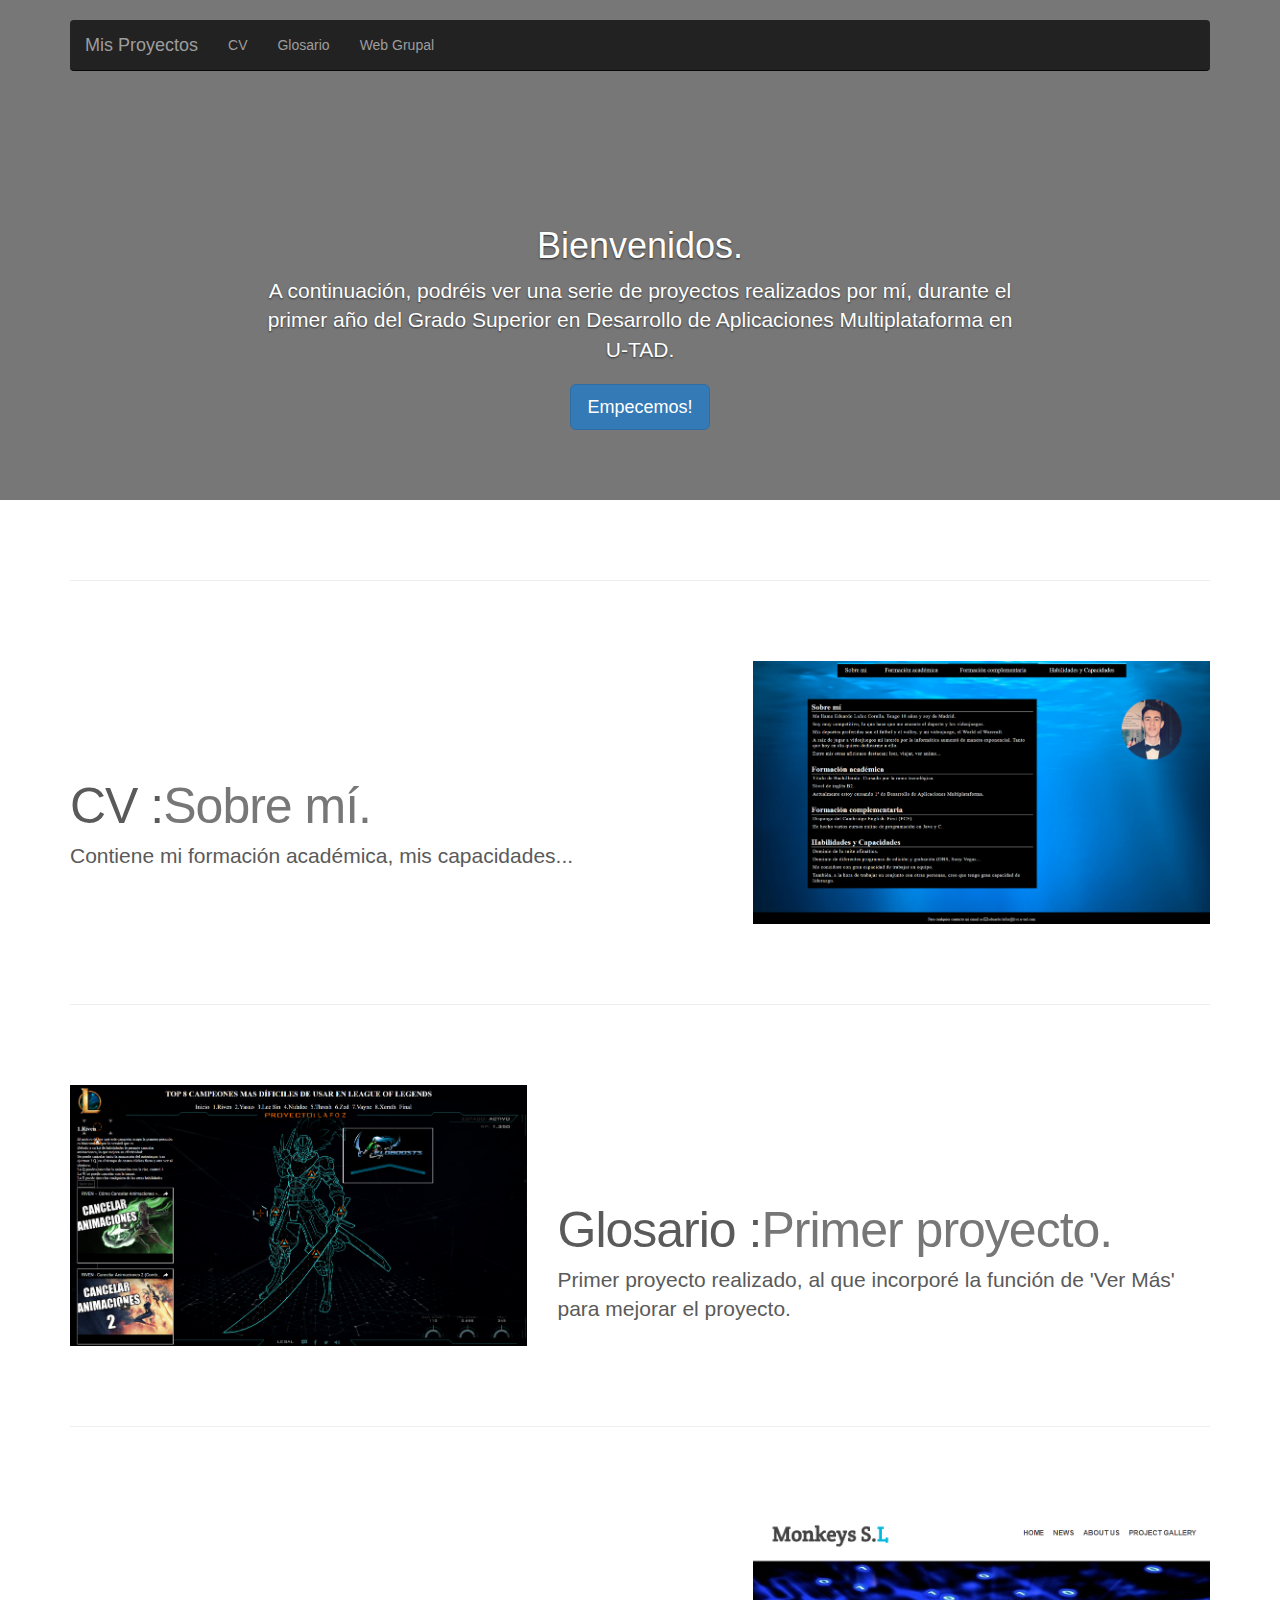
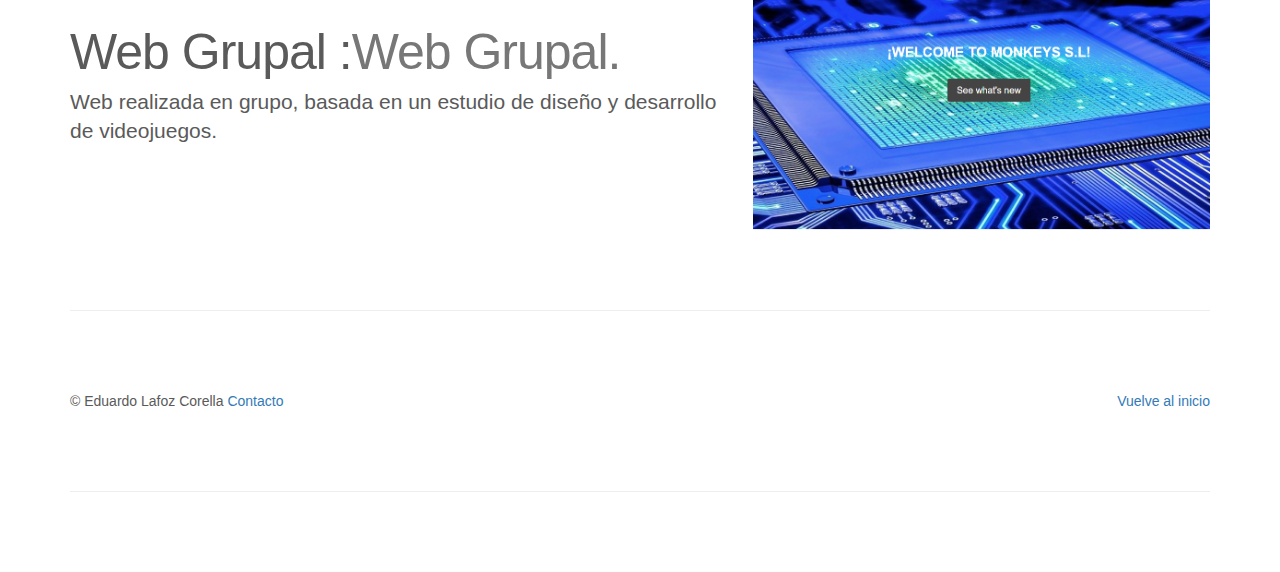
<file: index.html>
<!DOCTYPE html>
<!-- saved from url=(0042)http://getbootstrap.com/examples/carousel/ -->
<html lang="en"><head><meta http-equiv="Content-Type" content="text/html; charset=UTF-8">
    
    <meta http-equiv="X-UA-Compatible" content="IE=edge">
    <meta name="viewport" content="width=device-width, initial-scale=1">
    <!-- The above 3 meta tags *must* come first in the head; any other head content must come *after* these tags -->
    <meta name="description" content="">
    <meta name="author" content="">
    <link rel="icon" href="imagenes/letra.png">

    <title>Eduardo Lafoz Corella</title>

    <!-- Bootstrap core CSS -->
    <link href="css/bootstrap.min.css" rel="stylesheet">

    <!-- IE10 viewport hack for Surface/desktop Windows 8 bug -->
    <link href="css/ie10-viewport-bug-workaround.css" rel="stylesheet">


    <link href="css/carousel.css" rel="stylesheet">
    
    <script type="text/javascript" src="js/probando.js"></script>


  </head>
<!-- NAVBAR
================================================== -->
  <body>
    <div class="navbar-wrapper">
      <div class="container">

        <nav class="navbar navbar-inverse navbar-static-top">
          <div class="container">
            <div class="navbar-header">
              <button type="button" class="navbar-toggle collapsed" data-toggle="collapse" data-target="#navbar" aria-expanded="false" aria-controls="navbar">
                <span class="sr-only">Toggle navigation</span>
                <span class="icon-bar"></span>
                <span class="icon-bar"></span>
                <span class="icon-bar"></span>
              </button>
              <a class="navbar-brand">Mis Proyectos</a>
            </div>
            <div id="navbar" class="navbar-collapse collapse">
              <ul class="nav navbar-nav">
                <li><a href="#CV">CV</a></li>
                <li><a href="#Glosario">Glosario</a></li>
                <li><a href="#Grupo">Web Grupal</a></li>
                
              </ul>
            </div>
          </div>
        </nav>
      </div>
    </div>


    <div id="myCarousel" class="carousel slide" data-ride="carousel">
      <!-- Indicators -->
      <div class="carousel-inner" role="listbox">
        <div class="item active">
          <img class="first-slide" src="[data-uri]" alt="First slide">
          <div class="container">
            <div class="carousel-caption">
              <h1>Bienvenidos.</h1>
              <p>A continuación, podréis ver una serie de proyectos realizados por mí, durante el primer año del Grado Superior en Desarrollo de Aplicaciones Multiplataforma en U-TAD.</p>
              <p><a name = "CV"><a class="btn btn-lg btn-primary" role="button">Empecemos!</a></a></p>
            </div>
          </div>
        </div>
        

    <div class="container marketing" id="contenedor">
      </div>
          <footer class="container marketing">
        <hr class="featurette-divider">
        <p class="pull-right"><a href="http://localhost/github/githubedu/#">Vuelve al inicio</a></p>
        <p>© Eduardo Lafoz Corella <a href="https://www.linkedin.com/in/eduardo-lafoz-corella/#">Contacto</a></p>
        <hr class="featurette-divider">
      </footer>
    </body>
</html>
</file>
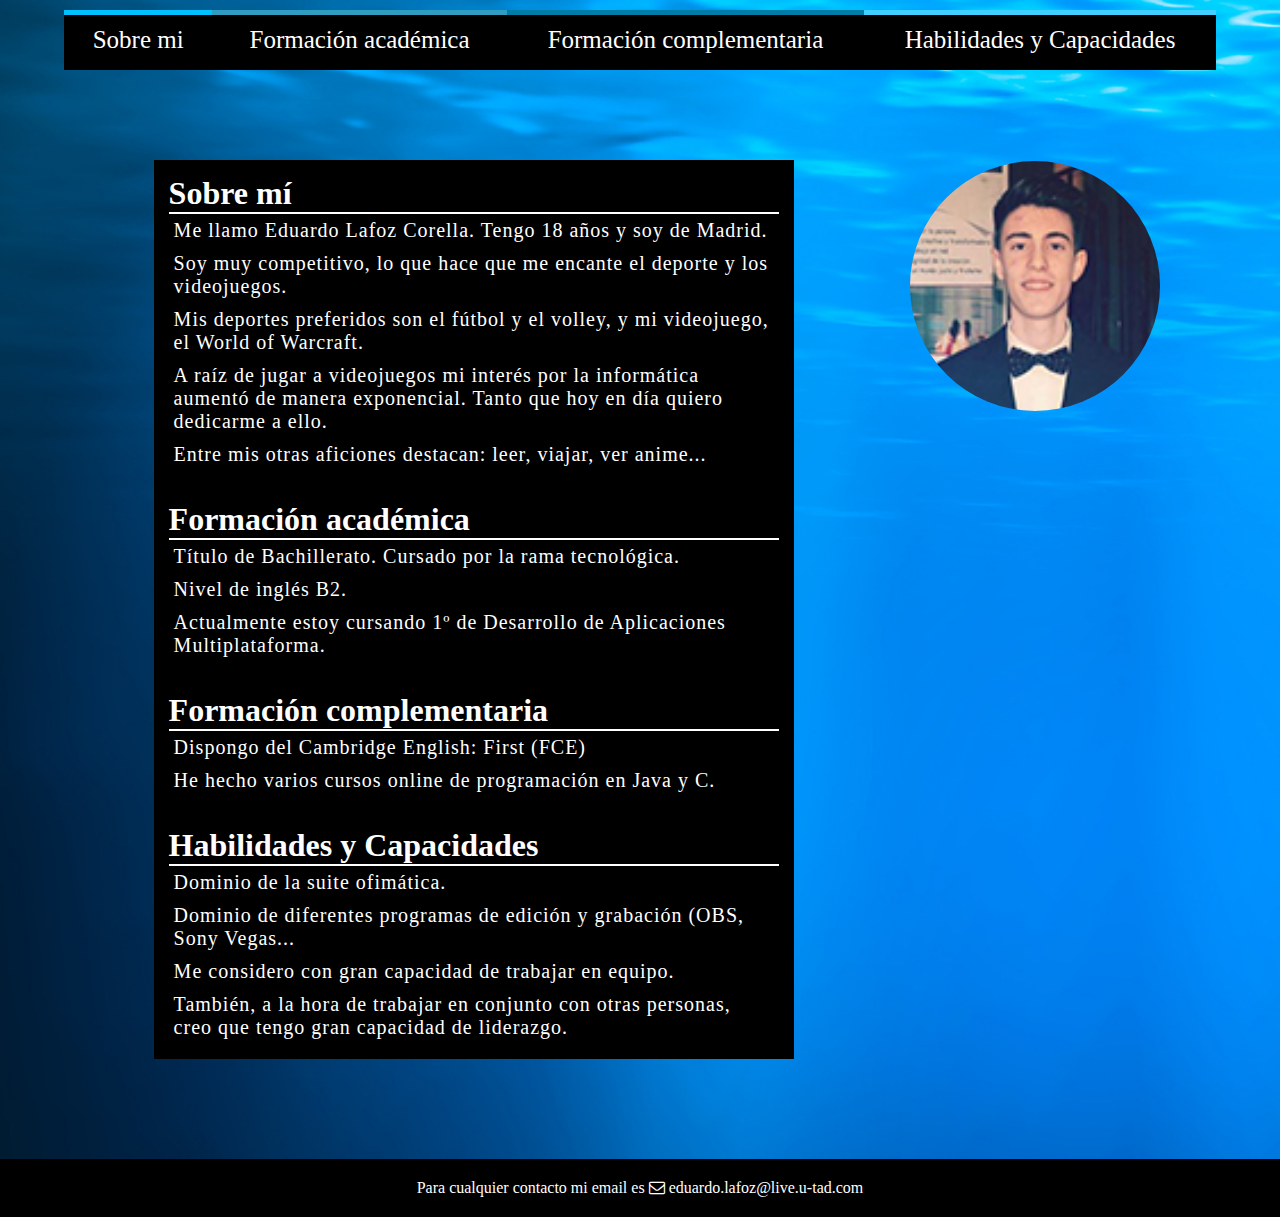
<file: cv_lafoz/index.html>
<!DOCTYPE html>
<html>
<head>
<meta charset="utf-8">
<title>Eduardo Lafoz</title>
<link rel="stylesheet" href="css/style.css">
<link rel="stylesheet" href="css/font-awesome.css">
</head>
<body>
<header>
		<nav>
			<ul>
                <li><a href="#about"><span class="primero"><i class="fa fa-user-circle" aria-hidden="true"></i></span>Sobre mi</a></li>
                <li><a href="#academic"><span class="segundo"><i class="fa fa-book" aria-hidden="true"></i></span>Formación académica</a></li>
                <li><a href="#complementary"><span class="tercero"><i class="fa fa-pie-chart" aria-hidden="true"></i></span>Formación complementaria</a></li>
                <li><a href="#skills"><span class="cuarto"><i class="fa fa-thumbs-up" aria-hidden="true"></i></span>Habilidades y Capacidades</a></li>
				
			</ul>
		</nav>
	</header>
    <div class="container">
        <div class="text">
        <h1 id="about">Sobre mí</h1>
            <ul>
        <li>Me llamo Eduardo Lafoz Corella. Tengo 18 años y soy de Madrid.</li>
                <li>Soy muy competitivo, lo que hace que me encante el deporte y los videojuegos.</li>
                <li>Mis deportes preferidos son el fútbol y el volley, y mi videojuego, el World of Warcraft.</li>
                <li>A raíz de jugar a videojuegos mi interés por la informática aumentó de manera exponencial. Tanto que hoy en día quiero dedicarme a ello.</li>
                <li>Entre mis otras aficiones destacan: leer, viajar, ver anime...</li>
            </ul>
        </div>
 
    <div class="text">
        <h1 id="academic">Formación académica</h1>
        <ul>
        <li>Título de Bachillerato. Cursado por la rama tecnológica.</li>
        <li>Nivel de inglés B2.</li>
        <li>Actualmente estoy cursando 1º de Desarrollo de Aplicaciones Multiplataforma.</li>
        </ul>
        </div>


    <div class="text">
        <h1 id="complementary">Formación complementaria</h1>
        <ul>
            <li>Dispongo del Cambridge English: First (FCE)</li>
            <li>He hecho varios cursos online de programación en Java y C.</li>
        </ul>
        </div>
    <div class="text">
        <h1 id="skills">Habilidades y Capacidades</h1>
        <ul>
            <li>Dominio de la suite ofimática.</li>
            <li>Dominio de diferentes programas de edición y grabación (OBS, Sony Vegas...</li>
            <li>Me considero con gran capacidad de trabajar en equipo.</li>
            <li>También, a la hora de trabajar en conjunto con otras personas, creo que tengo gran capacidad de liderazgo.</li>
        </ul>
    </div>
</div>
    <img src="images/yo.png" class="yo" alt="cargando"> 
<footer>
   <div class="footer1">Para cualquier contacto mi email es <i class="fa fa-envelope-o" aria-hidden="true"></i> eduardo.lafoz@live.u-tad.com</div> 

</footer>
</body>
</html>
</file>
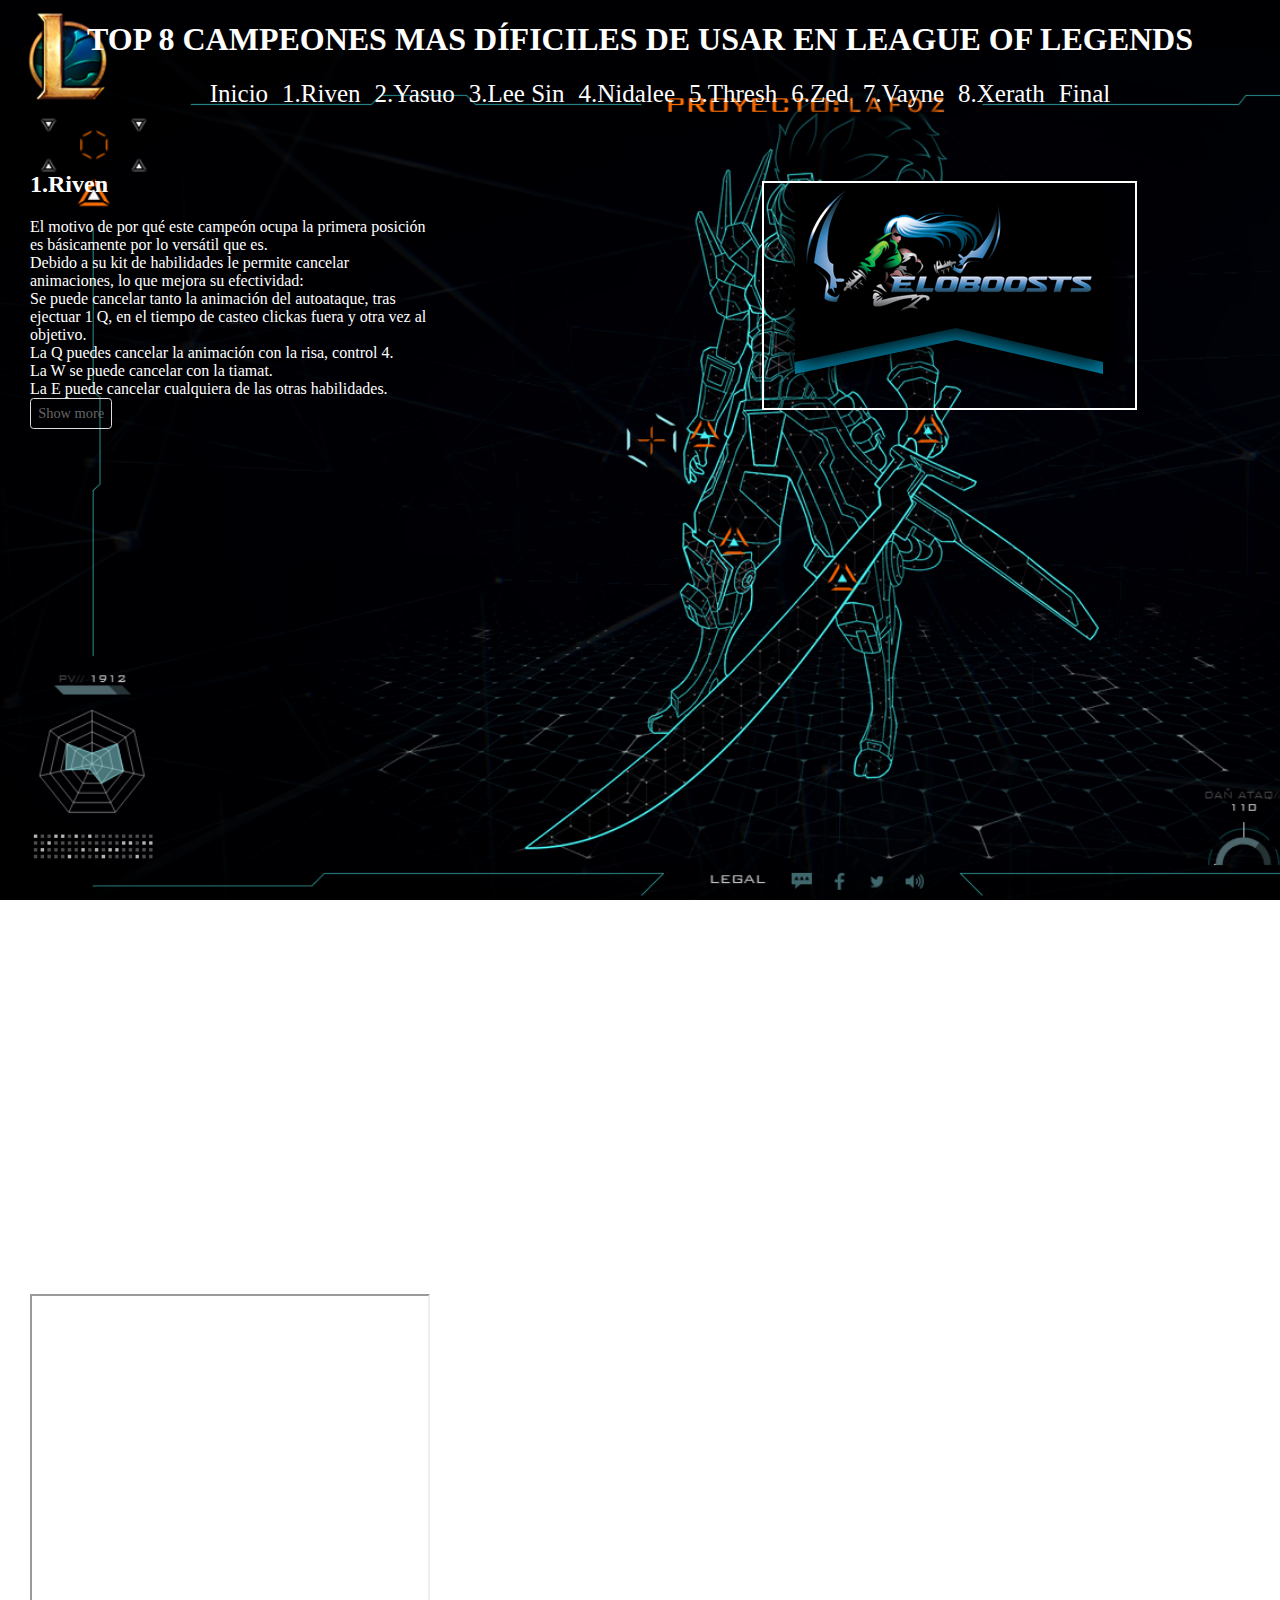
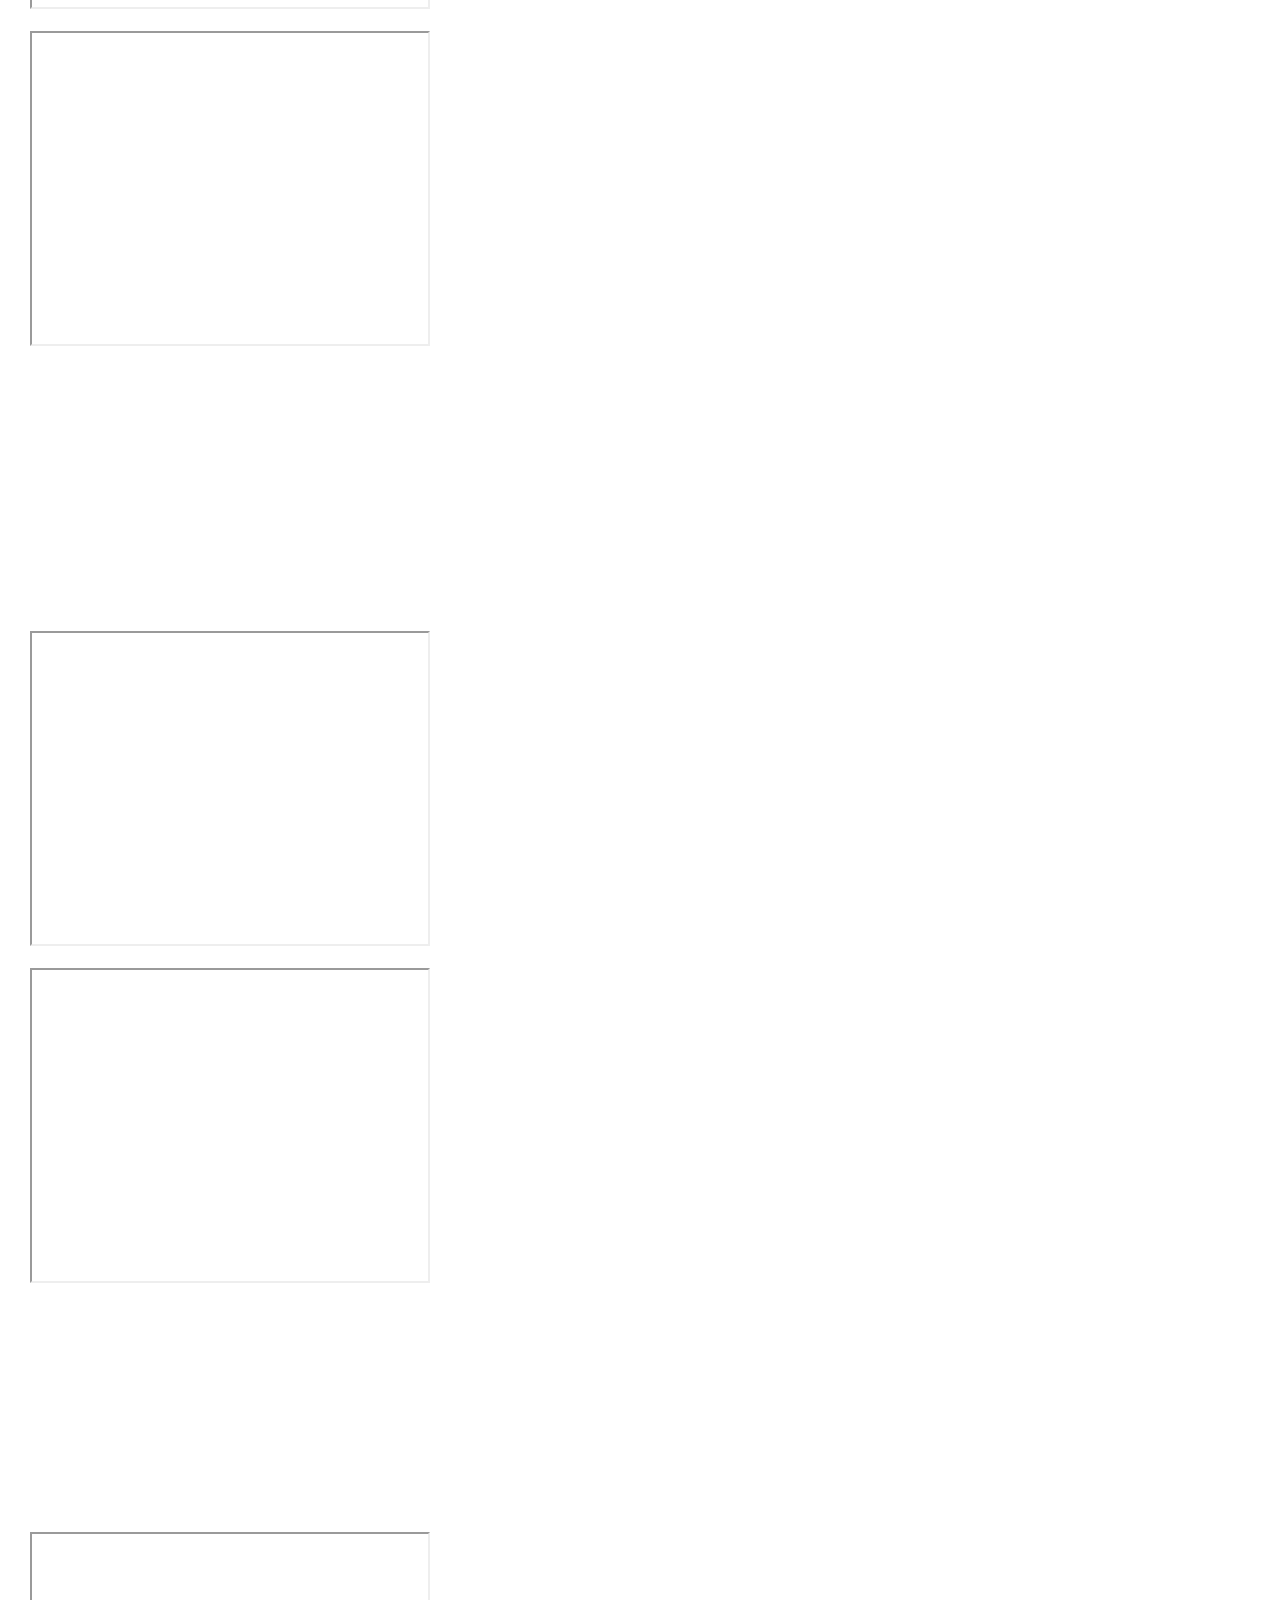
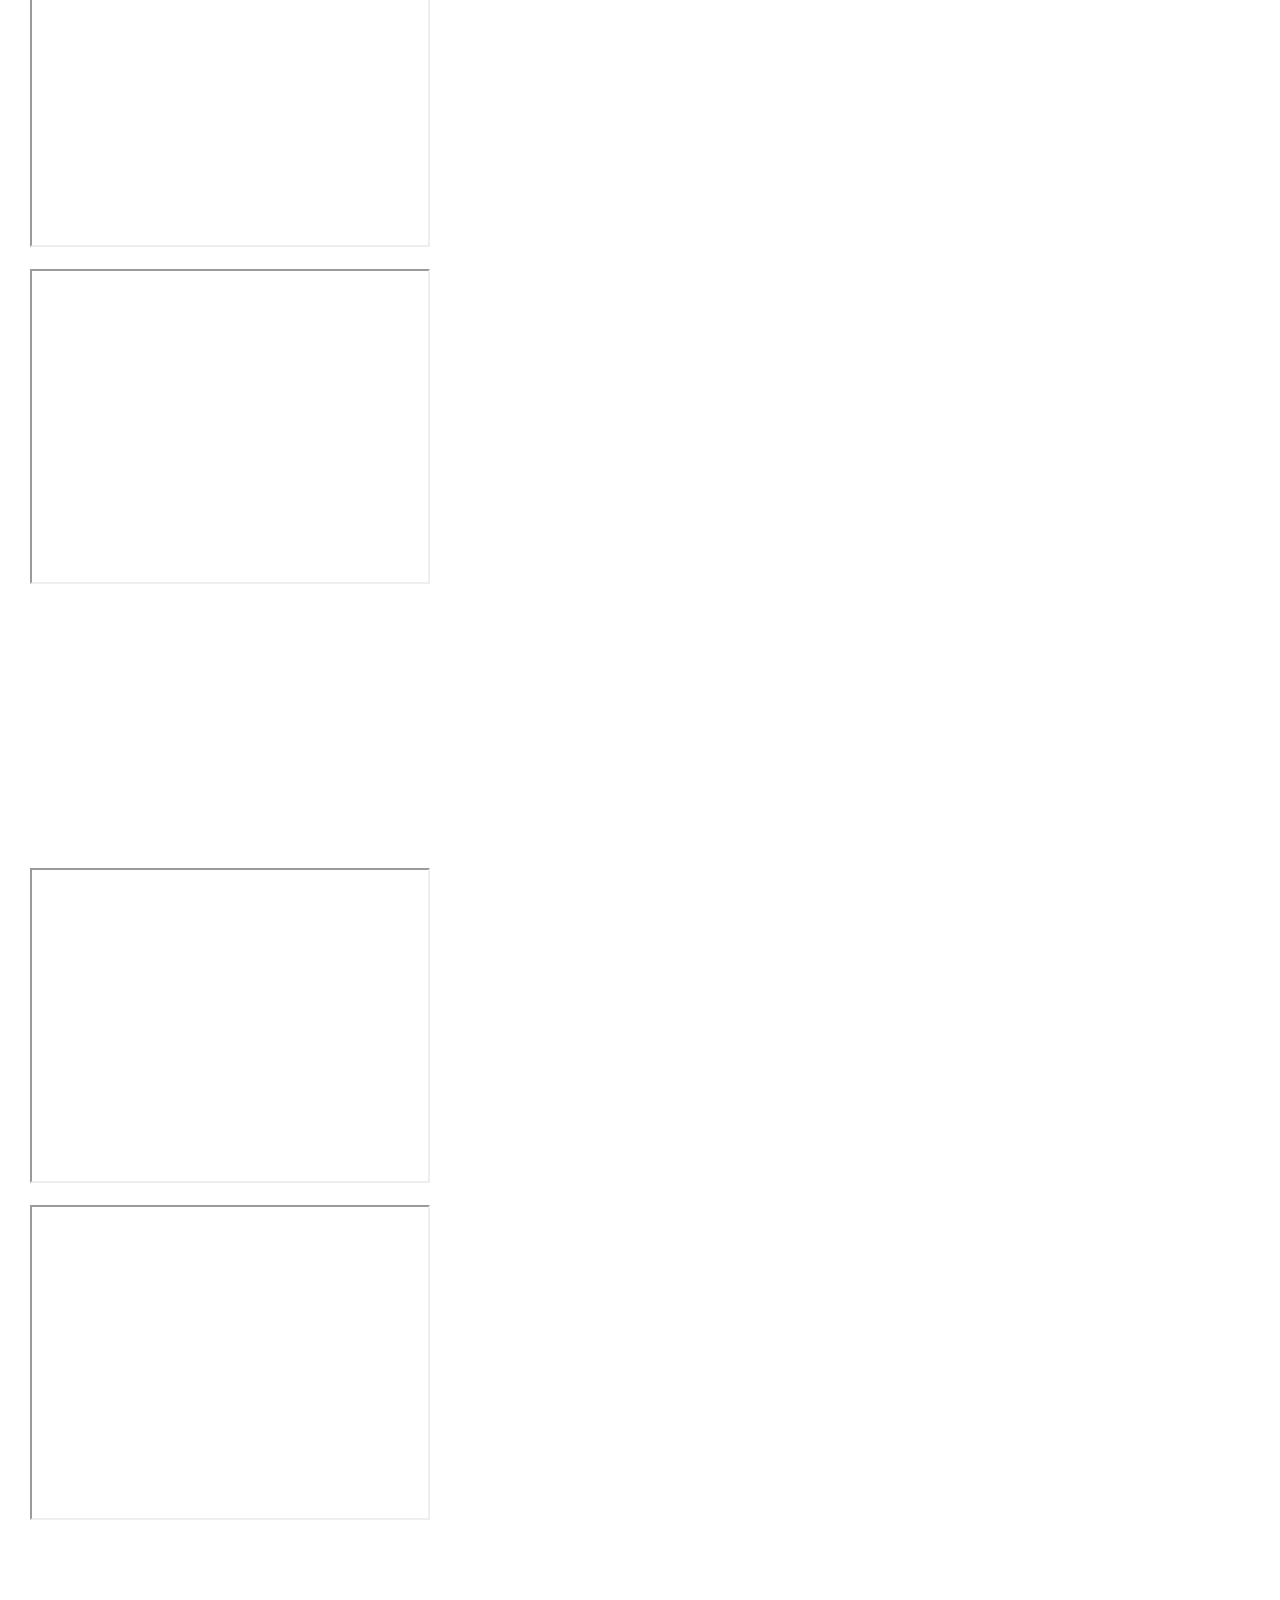
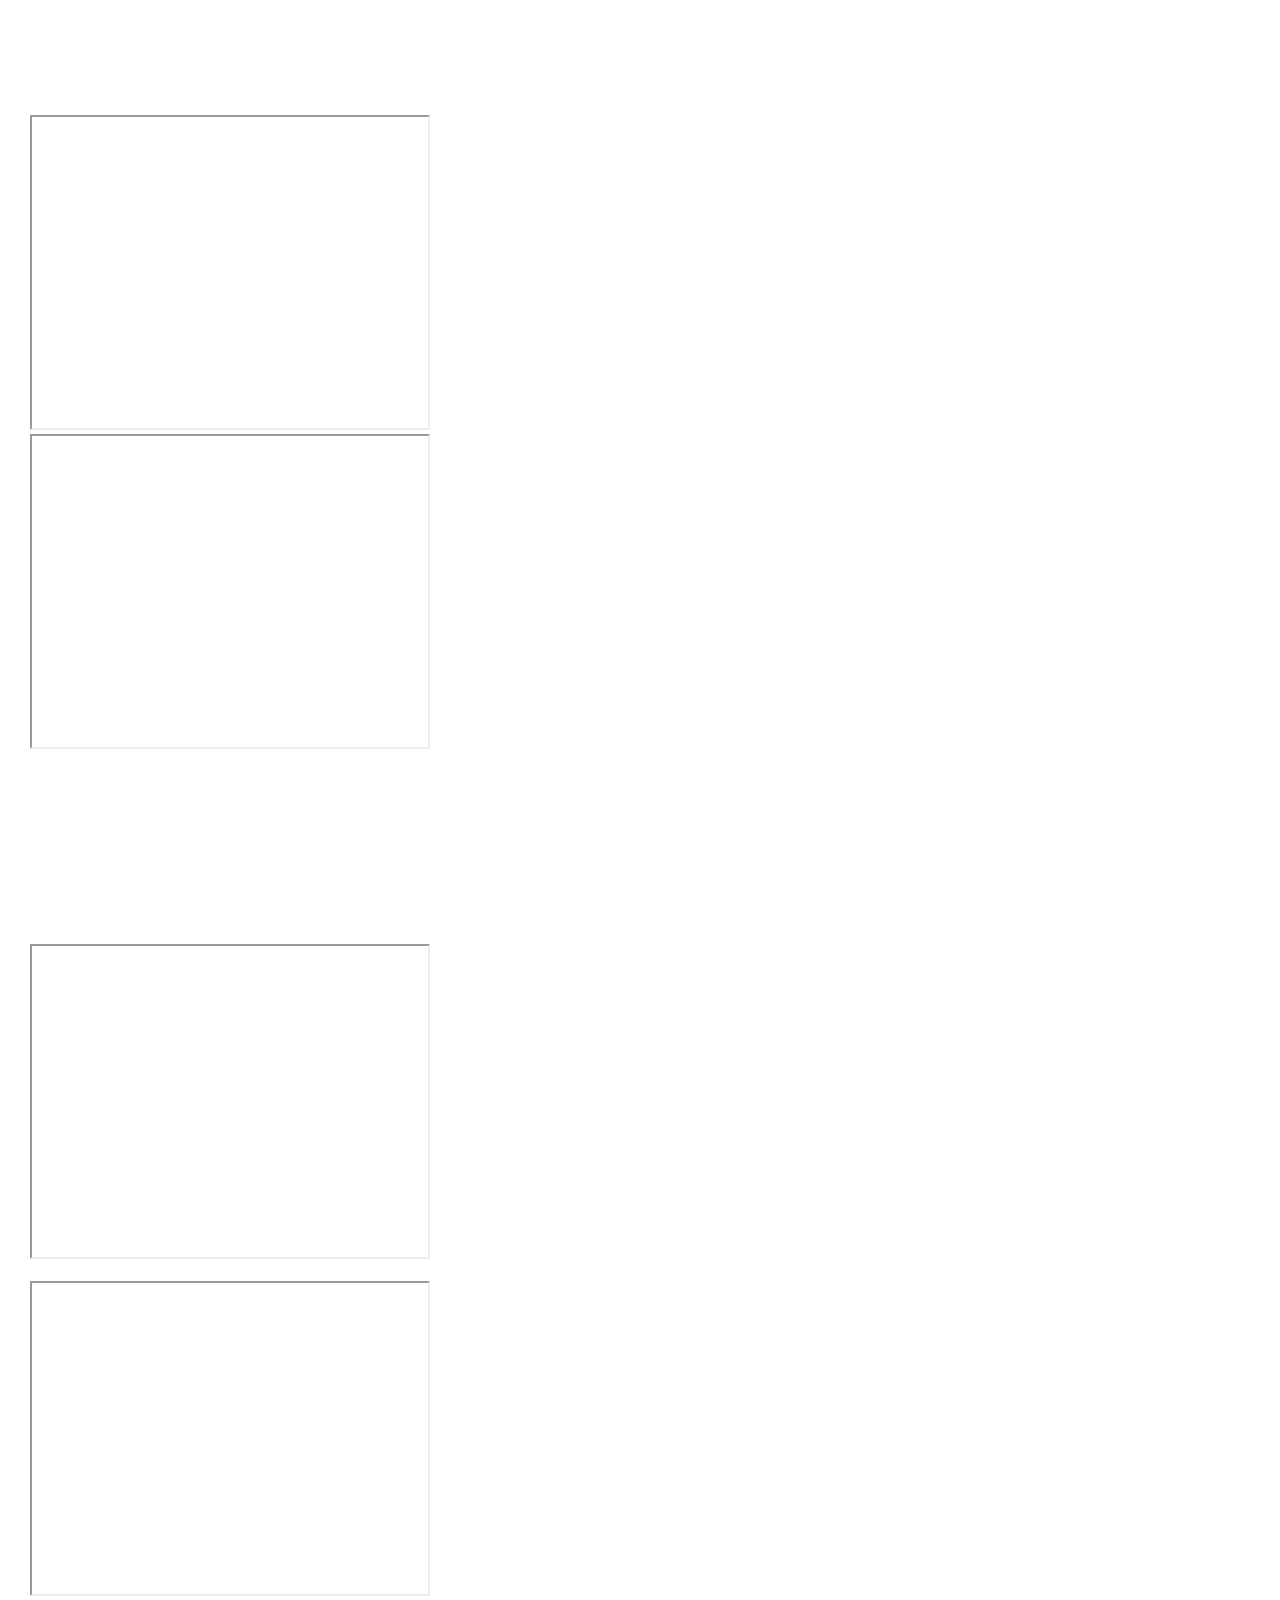
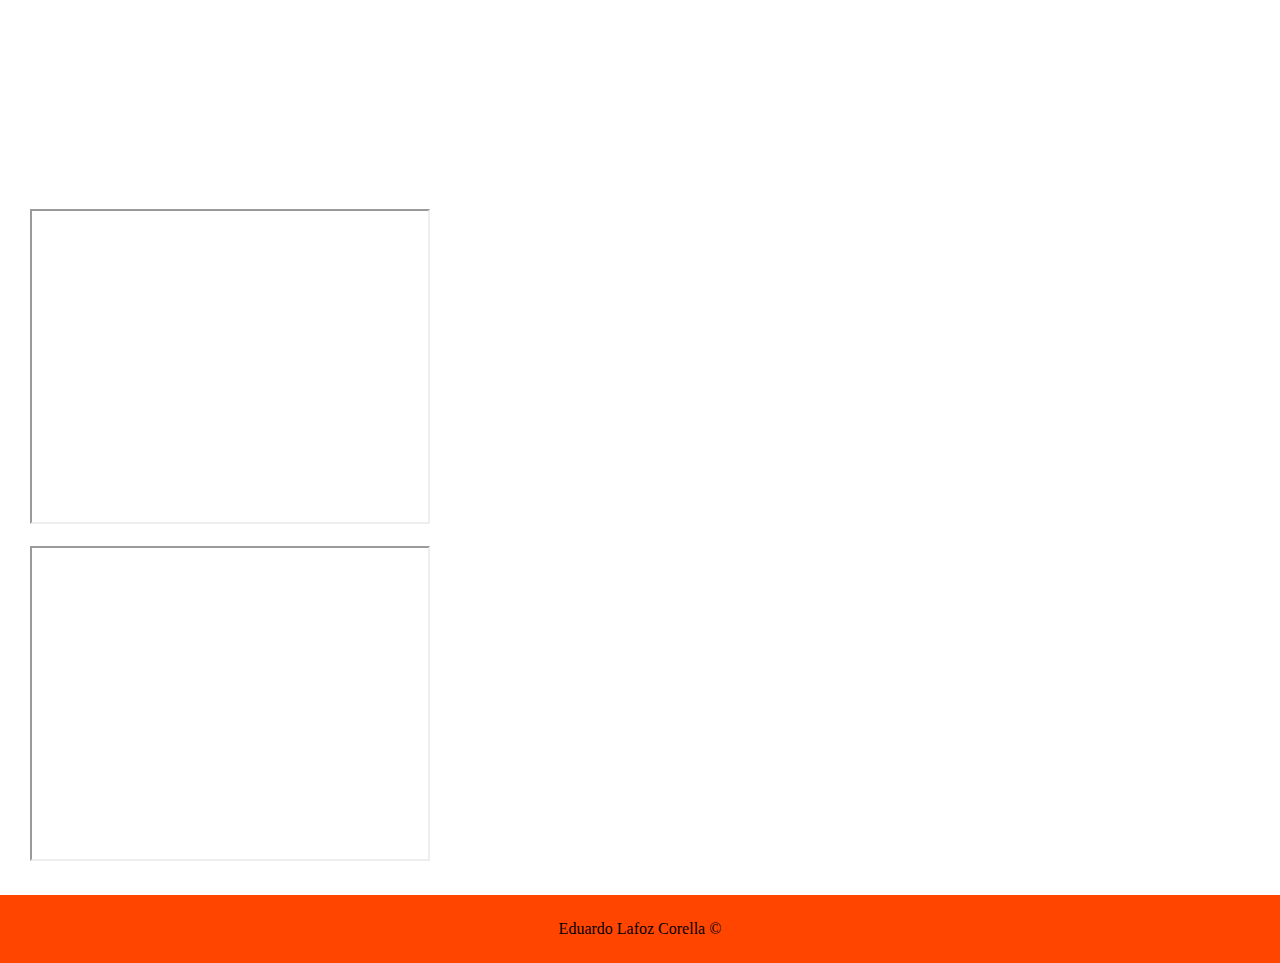
<file: Glosario/index.html>
<!DOCTYPE html>
<html lang="es" xmlns="http://www.w3.org/1999/xhtml">
<head>
    <meta charset="UTF-8" />
    <link rel="stylesheet" type="text/css" href="style.css">
    <title>
        TOP 8 CAMPEONES MAS DIFÍCILES DE USAR EN LEAGUE OF LEGENDS
    </title>
</head>
<body>
    <header>
        <h1>TOP 8 CAMPEONES MAS DÍFICILES DE USAR EN LEAGUE OF LEGENDS</h1>
        <nav>
            <ul>
                <li><a href="#">Inicio</a></li>
                <li><a href="#riven">1.Riven</a></li>
                <li><a href="#yasuo">2.Yasuo</a></li>
                <li><a href="#leesin">3.Lee Sin</a></li>
                <li><a href="#nidalee">4.Nidalee</a></li>
                <li><a href="#thresh">5.Thresh</a></li>
                <li><a href="#zed">6.Zed</a></li>
                <li><a href="#vayne">7.Vayne</a></li>
                <li><a href="#xerath">8.Xerath</a></li>
                <li><a href="#fin">Final</a></li>
            </ul>
        </nav>
    </header>

    <div class="container">
        <div class="section">

            <article>
                <h2 id="riven">1.Riven</h2>


                <input type="checkbox" class="read-more-state" id="post-1" />

                <p class="read-more-wrap">
                    El motivo de por qué este campeón ocupa la primera posición es básicamente por lo versátil que es.<br />
                    Debido a su kit de habilidades le permite cancelar animaciones, lo que mejora su efectividad:<br />
                    Se puede cancelar tanto la animación del autoataque, tras ejectuar 1 Q, en el tiempo de casteo clickas fuera y otra vez al objetivo.<br />
                    La Q puedes cancelar la animación con la risa, control 4.<br />
                    La W se puede cancelar con la tiamat.<br />
                    La E puede cancelar cualquiera de las otras habilidades.
                    <label for="post-1" class="read-more-trigger"></label>

                    <span class="read-more-target">
                        <iframe width="400" height="315" src="https://www.youtube.com/embed/kuy2KC-TgC4" allowfullscreen></iframe><br /><br />
                        <iframe width="400" height="315" src="https://www.youtube.com/embed/yGB02LZ6GPU" allowfullscreen></iframe>
                    </span>
                </p>




            </article>
            <article>
                <h2 id="yasuo">2.Yasuo</h2>
                
                <p>
                    La segunda posición la ocupa este campeón debido a su versatilidad también.<br />
                    Con su kit de habilidades puede hacer infinidad de combos y tiene gran capacidad de hacer 1vs5.<br />
                    Es un campeón que nunca vas a llegar a dominar en su totalidad y eso es lo que hace estar en el top 2.<br /><br />
                    

                    <div>
                        <iframe width="400" height="315" src="https://www.youtube.com/embed/MaI1t1txNpQ" allowfullscreen></iframe><br /><br />
                        <iframe width="400" height="315" src="https://www.youtube.com/embed/Sz9WVyAu2ws" allowfullscreen></iframe>
                    </div>
                </p>


            </article>
            <article>
                <h2 id="leesin">3.Lee Sin</h2>
               
                <p>
                    Merecido tercer puesto para este campeón. La jugada más representativa de este campeón es el Insec.<br />
                    La Q es un skillshot que si lo aciertas la puedes volver a activar para desplazarte hasta ese lugar.<br />
                    La W te permite saltar a un compañero o ward.<br />
                    La R te permite patear a un enemigo en la dirección seleccionada.<br />
                    Juntando todo esto + el flash, te permite gran cantidad de combos.<br />
                    Esto hace que Lee Sin sea el 3º campeón en el ranking.<br /><br />
                   
                </p>
                <span>
                    <iframe width="400" height="315" src="https://www.youtube.com/embed/e6SleHuJjLo" allowfullscreen></iframe><br /><br />
                    <iframe width="400" height="315" src="https://www.youtube.com/embed/0t3AJFqA7Bg" allowfullscreen></iframe>
                </span>

            </article>
            <article>
                <h2 id="nidalee">4.Nidalee</h2>
                
                <p>
                    En el 4º puesto encontramos a La Cazadora Bestial.<br />
                    La dificultad de este campeón reside en que su skillshot (Q en forma humana)es clave en su combo y es muy difícil de acertar.<br />
                    También, al tener 2 formas, tiene el doble de habilidades de un campeón normal.<br />
                    A pesar de ello, tiene una gran capacidad de desequilibrar una partida ella sola, si se usa bien.<br /><br />
                    
                </p>
                <span>
                    <iframe width="400" height="315" src="https://www.youtube.com/embed/MAEOqzUL7WQ" allowfullscreen></iframe><br /><br />
                    <iframe width="400" height="315" src="https://www.youtube.com/embed/1F_BK1sXB5Q" allowfullscreen></iframe>
                </span>

            </article>
            <article>
                <h2 id="thresh">5.Thresh</h2>
                
                <p>
                    El support por excelencia. Y estoy es debido a su kit de habilidades.<br />
                    La Q es un gancho, que si lo aciertas, lo incapacitas y puedes volverlo a activar para viajar a la posición del enemigo.<br />
                    La W es una linterna que si un aliado clicka encima, se teletransporta a tu posición.<br />
                    La E acerca o aleja a los enemigos en un cierto rango.<br />
                    La R es una cárcel que encierra a los enemigos.<br />
                    Por ello este campeón te permite hacer jugadas increíbles y puedes ganar tu solo la partida.<br /><br />
                    
                </p>
                <span>
                    <iframe width="400" height="315" src="https://www.youtube.com/embed/HI9g7YD-3OM" allowfullscreen></iframe><br /><br />
                    <iframe width="400" height="315" src="https://www.youtube.com/embed/uJ8O2mFjhK0" allowfullscreen></iframe>
                </span>

            </article>
            <article>
                <h2 id="zed">6.Zed</h2>
                
                <p>
                    El Ninja de las Sombras no podía faltar en este top.<br />
                    Lo encontramos aquía ya que tiene una gran capacidad de outplays a sus enemigos, si se juega de forma correcta.<br />
                    La clave está en el uso de las sombras (W y R) y acertar la Q que es un skillshot.<br /><br />
                    
                </p>
                <span>
                    <iframe width="400" height="315" src="https://www.youtube.com/embed/2DFtlNGzMIA" allowfullscreen></iframe><br />
                    <iframe width="400" height="315" src="https://www.youtube.com/embed/wnWNXrsyYYY" allowfullscreen></iframe>
                </span>

            </article>
            <article>
                <h2 id="vayne">7.Vayne</h2>
                
                <p>
                    El único ADC de esta lista, pero con un puesto merecido.<br />
                    Muy débil en el early game, pero una bestia en late.<br />
                    Mucha movilidad, junto con la invisibilidad que te proporciona la R,<br />
                    tiene capacidad de hacer 1vs5. Aquí varios ejemplos:<br /><br />
                    
                </p>
                <span>
                    <iframe width="400" height="315" src="https://www.youtube.com/embed/gZDJqpFspmg" allowfullscreen></iframe><br /><br />
                    <iframe width="400" height="315" src="https://www.youtube.com/embed/PPboJ6yEnVI" allowfullscreen></iframe>
                </span>

            </article>
            <article>
                <h2 id="xerath">8.Xerath</h2>
                
                <p>
                    Por último, pero no menos importante, encontramos al Mago Ascendente.<br />
                    La dificultad de este campeón reside en que todas sus habilidades son skillshots.<br />
                    Sin embargo, si se te da bien acertar skillshots, este campeón tiene un grandísimo potencial.<br /><br />
                    
                </p>
                <span>
                    <iframe width="400" height="315" src="https://www.youtube.com/embed/WBiB1mUcDLU" allowfullscreen></iframe><br /><br />
                    <iframe width="400" height="315" src="https://www.youtube.com/embed/4AQbHcxpc5k" allowfullscreen></iframe>
                </span>

            </article>
        </div>
        <aside>
            <a href=#fin><img alt="cargando" src="imagenes/anuncio.png"></a>
        </aside>
    </div>
    <footer id=fin>
        Eduardo Lafoz Corella ©
    </footer>
</body>
</html>
</file>
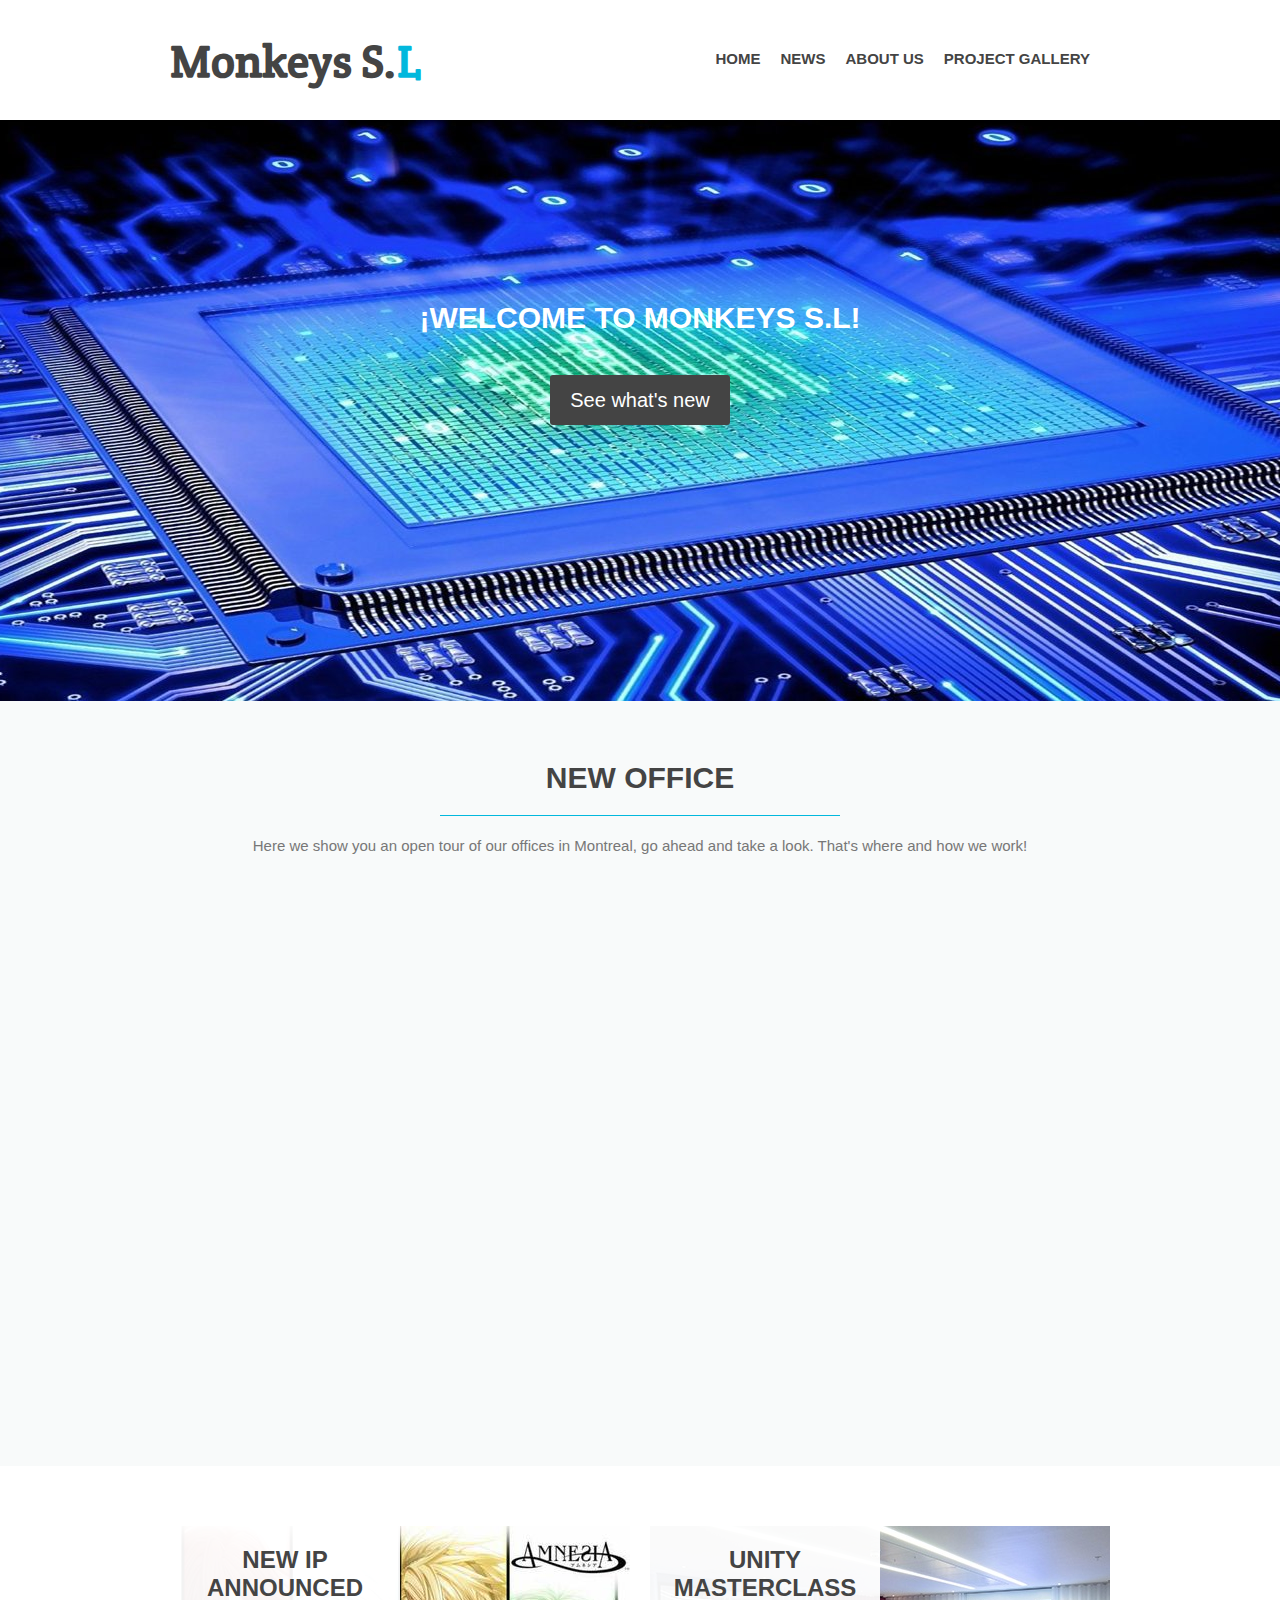
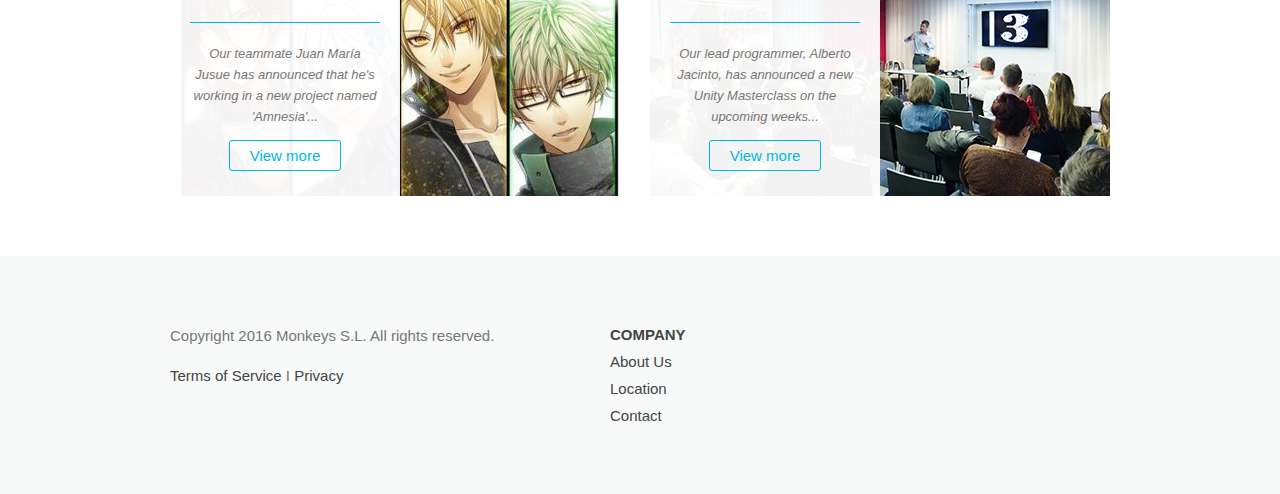
<file: WEB_Grupo/html/index.html>
<!DOCTYPE HTML>
<html>
<head>
    <link rel="stylesheet" type="text/css" href="../css/reset.css">
    <link rel="stylesheet" type="text/css" href="../css/style.css">
    <link href='http://fonts.googleapis.com/css?family=Crete+Round' rel='stylesheet' type='text/css'>
    <meta http-equiv="Content-Type" content="text/html; charset=utf-8">
    <title>MonkeyS Studio</title>
</head>
 
<body>

	<header>
	<div class="wrapper">
		<h1>Monkeys S.<span class="color">L</span></h1>
		<nav>
			<ul>
				<li><a href="../html/index.html">Home</a></li>
				<li><a href="../html/New.html">News</a></li>
				<li><a href="../html/About%20Us.html">About Us</a></li>
				<li><a href="../html/Project.html">Project Gallery</a></li>
			</ul>
		</nav>
	</div>
</header>
	
	<div class="hero-image">
		<div class="wrapper">
			<h2><strong>¡Welcome to Monkeys S.L!</strong><br/></h2>
			<a href="#featured" class="button-1">See what's new</a>
		</div>
	</div>
	
<div class="primary-content">
	<div class="wrapper">
		<article>
			<h3>New office</h3>
			<p>Here we show you an open tour of our offices in Montreal, go ahead and take a look. That's where and how we work! </p>
			<iframe width="940" height="527" src="https://www.youtube.com/embed/9hFli83sYeo?rel=0&amp;controls=0&amp;showinfo=0" allowfullscreen></iframe>
		</article>
	</div>
</div>
	
<div class="secondary-content" id="featured">
	<div class="wrapper">
		<article style="background-image: url('../images/article-image-1.jpg');">
			<div class="overlay">
				<h4>New IP announced</h4>
				<p><small>Our teammate Juan María Jusue has announced that he's working in a new project named 'Amnesia'...</small></p>
				<a href="../html/New.html%20#New1" class="more-link">View more</a>
			</div>
		</article>
		<article style="background-image: url('../images/article-image-2.jpg');">
			<div class="overlay">
				<h4>Unity Masterclass</h4>
				<p><small>Our lead programmer, Alberto Jacinto, has announced a new Unity Masterclass on the upcoming weeks...</small></p>
				<a href="../html/New.html%20#New2" class="more-link">View more</a>
			</div>
		</article><div class="clear"></div>
	</div>
</div>

	<footer>
	<div class="wrapper">
		<div class="footer-info">
			<p>Copyright 2016 Monkeys S.L. All rights reserved.</p>
			<p><a href="ToS.html">Terms of Service</a> I <a href="Privacy.html">Privacy</a></p>
		</div>
		<div class="footer-links">
			<ul>
				<li><h5>Company</h5></li>
				<li><a href="../html/About%20Us.html">About Us</a></li>
				<li><a href="https://www.google.es/maps/dir/''/utad+google+maps/@40.5405421,-3.9632646,12z/data=!3m1!4b1!4m8!4m7!1m0!1m5!1m1!1s0xd4182c4e3802945:0x3f89e5f2e499113f!2m2!1d-3.8932247!2d40.5405632">Location</a></li>
                <li><a href="../html/Contact.html">Contact</a></li>
			</ul>
		</div>
		<div class="clear"></div>
	</div>
</footer>
    
</body>
</html>
</file>
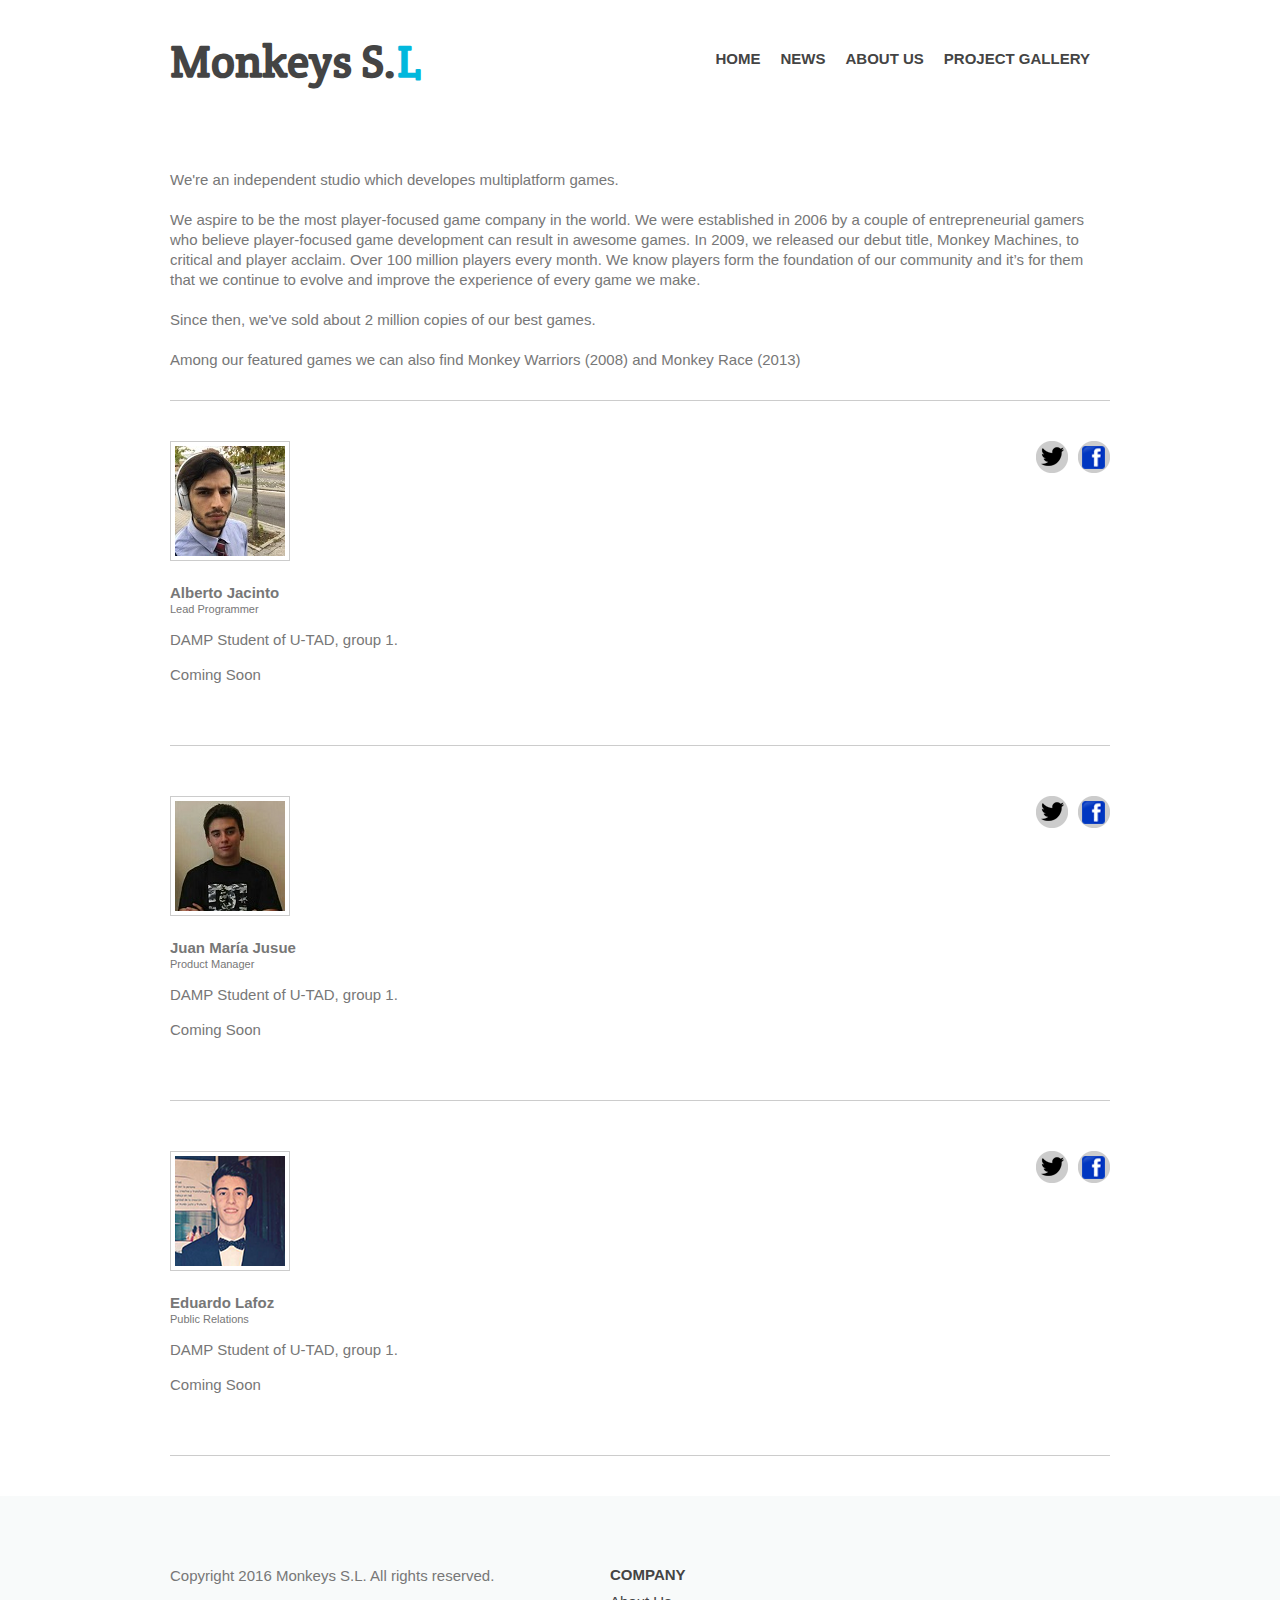
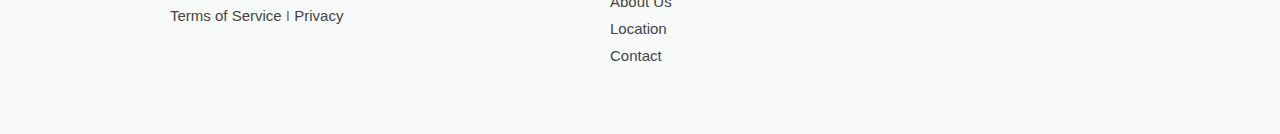
<file: WEB_Grupo/html/About Us.html>
<!DOCTYPE HTML>
<html>
<head>
    <link rel="stylesheet" type="text/css" href="../css/reset.css">
    <link rel="stylesheet" type="text/css" href="../css/style.css">
    <link rel="stylesheet" type="text/css" href="../css/about-us.css">
    <link href='http://fonts.googleapis.com/css?family=Crete+Round' rel='stylesheet' type='text/css'>
    <meta http-equiv="Content-Type" content="text/html; charset=utf-8">
    <title>MonkeyS Studio</title>
</head>
 
<body>

	<header>
	<div class="wrapper">
		<h1>Monkeys S.<span class="color">L</span></h1>
		<nav>
			<ul>
				<li><a href="../html/index.html">Home</a></li>
				<li><a href="../html/New.html">News</a></li>
				<li><a href="../html/About%20Us.html">About Us</a></li>
				<li><a href="../html/Project.html">Project Gallery</a></li>
			</ul>
		</nav>
	</div>
</header>
	
<div class="wrapper row2">
  <div class="container">

    <div class="about-us">

      <div class="statements">
          <p>We're an independent studio which developes multiplatform games.</p>
          <p>We aspire to be the most player-focused game company in the world. We were established in 2006 by a couple of entrepreneurial gamers who believe player-focused game development can result in awesome games. In 2009, we released our debut title, Monkey Machines, to critical and player acclaim. Over 100 million players every month. We know players form the foundation of our community and it’s for them that we continue to evolve and improve the experience of every game we make.</p>
          <p>Since then, we've sold about 2 million copies of our best games.</p>
          <p>Among our featured games we can also find Monkey Warriors (2008) and Monkey Race (2013)</p>
      </div>

      <div class="team">
        <p class="Bar"> </p>
        <ul>
          <li class="clear">
            <div class="one_quarter"><img src="../images/team-member-N.jpg" alt="" /></div>
            <div class="three_quarter">
              <p class="team_name">Alberto Jacinto</p>
              <p class="team_title">Lead Programmer</p>
              <div class="team_description">
                <p>DAMP Student of U-TAD, group 1.</p>
                <p>Coming Soon</p>
              </div>
              <ul>
                <li><a href="https://twitter.com/"><img src="../images/social-icon-tw.png" alt="" /></a></li>
                <li><a href="https://www.facebook.com/"><img src="../images/social-icon-fb.png" alt="" /></a></li>
              </ul>
            </div>
          </li>
        <li class="Bar"> </li>
          <li class="clear">
            <div class="one_quarter"><img src="../images/team-member-J.jpg" alt="" /></div>
            <div class="three_quarter">
              <p class="team_name">Juan María Jusue</p>
              <p class="team_title">Product Manager</p>
              <div class="team_description">
                <p>DAMP Student of U-TAD, group 1.</p>
                <p>Coming Soon</p>
              </div>
              <ul>
                <li><a href="https://twitter.com/"><img src="../images/social-icon-tw.png" alt="" /></a></li>
                <li><a href="https://www.facebook.com/"><img src="../images/social-icon-fb.png" alt="" /></a></li>
              </ul>
            </div>
          </li>
        <li class="Bar"> </li>            
          <li class="clear">
            <div class="one_quarter"><img src="../images/team-member-E.png" alt="" /></div>
            <div class="three_quarter">
              <p class="team_name">Eduardo Lafoz</p>
              <p class="team_title">Public Relations</p>
              <div class="team_description">
                <p>DAMP Student of U-TAD, group 1.</p>
                <p>Coming Soon</p>
              </div>
              <ul>
                <li><a href="https://twitter.com/"><img src="../images/social-icon-tw.png" alt="" /></a></li>
                <li><a href="https://www.facebook.com/"><img src="../images/social-icon-fb.png" alt="" /></a></li>
              </ul>
            </div>
          </li>
        </ul>
        <p class="Bar"> </p>
      </div>
    </div>
  </div>
</div>
	

	<footer>
	<div class="wrapper">
		<div class="footer-info">
			<p>Copyright 2016 Monkeys S.L. All rights reserved.</p>
			<p><a href="ToS.html">Terms of Service</a> I <a href="Privacy.html">Privacy</a></p>
		</div>
		<div class="footer-links">
			<ul>
				<li><h5>Company</h5></li>
				<li><a href="../html/About%20Us.html">About Us</a></li>
				<li><a href="https://www.google.es/maps/dir/''/utad+google+maps/@40.5405421,-3.9632646,12z/data=!3m1!4b1!4m8!4m7!1m0!1m5!1m1!1s0xd4182c4e3802945:0x3f89e5f2e499113f!2m2!1d-3.8932247!2d40.5405632">Location</a></li>
                <li><a href="../html/Contact.html">Contact</a></li>
			</ul>
		</div>
		<div class="clear"></div>
	</div>
</footer>
    
</body>
</html>
</file>
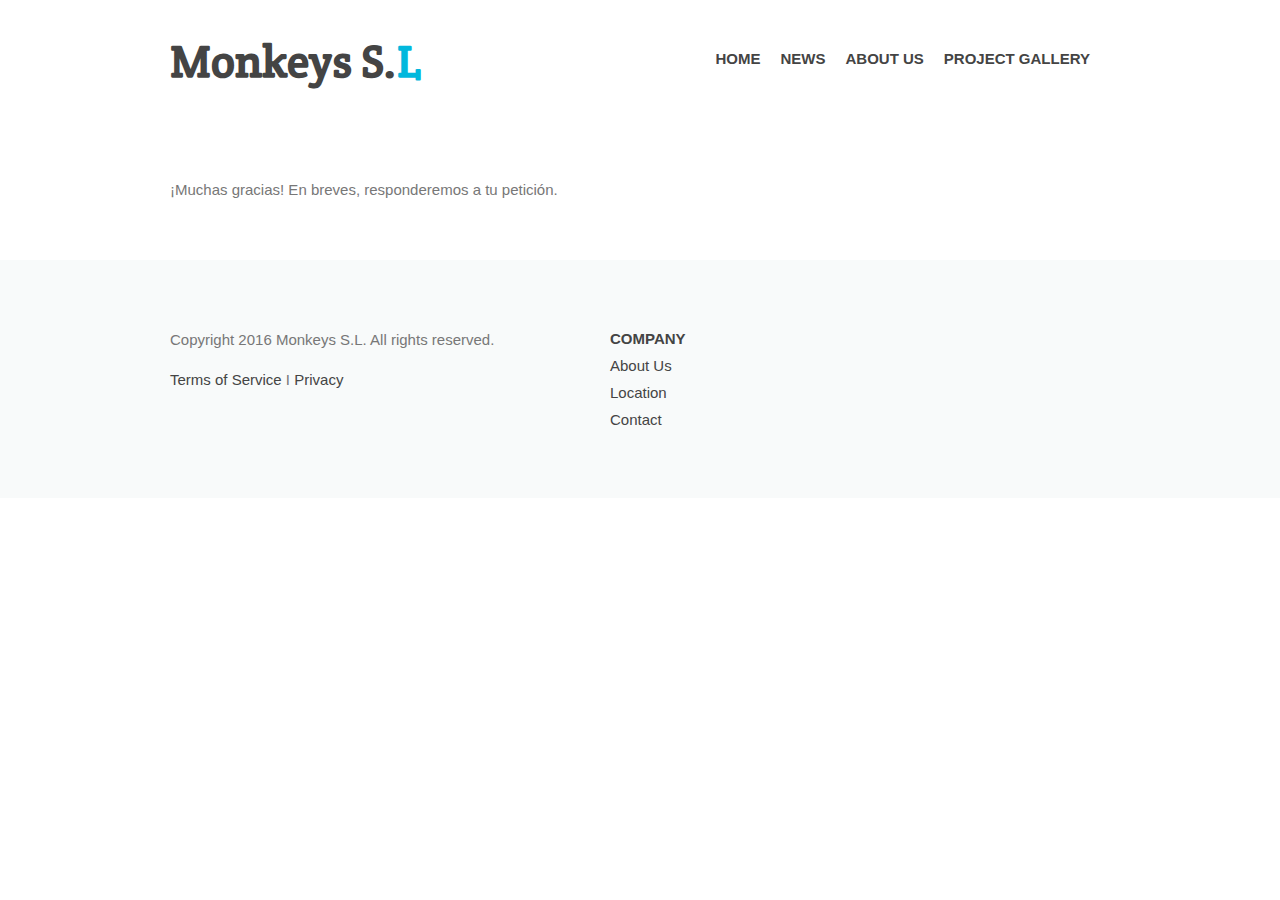
<file: WEB_Grupo/html/Contact-Done.html>
<!DOCTYPE HTML>
<html>
<head>
    <link rel="stylesheet" type="text/css" href="../css/reset.css">
    <link rel="stylesheet" type="text/css" href="../css/style.css">
    <link href='http://fonts.googleapis.com/css?family=Crete+Round' rel='stylesheet' type='text/css'>
    <meta http-equiv="Content-Type" content="text/html; charset=utf-8">
    <title>MonkeyS Studio</title>
</head>
 
<body>

	<header>
	<div class="wrapper">
		<h1>Monkeys S.<span class="color">L</span></h1>
		<nav>
			<ul>
				<li><a href="../html/index.html">Home</a></li>
				<li><a href="../html/New.html">News</a></li>
				<li><a href="../html/About%20Us.html">About Us</a></li>
				<li><a href="../html/Project.html">Project Gallery</a></li>
			</ul>
		</nav>
	</div>
</header>
	<div class="wrapper2">
            <p>¡Muchas gracias! En breves, responderemos a tu petición.</p>
    </div>

	<footer>
	<div class="wrapper">
		<div class="footer-info">
			<p>Copyright 2016 Monkeys S.L. All rights reserved.</p>
			<p><a href="ToS.html">Terms of Service</a> I <a href="Privacy.html">Privacy</a></p>
		</div>
		<div class="footer-links">
			<ul>
				<li><h5>Company</h5></li>
				<li><a href="../html/About%20Us.html">About Us</a></li>
				<li><a href="https://www.google.es/maps/dir/''/utad+google+maps/@40.5405421,-3.9632646,12z/data=!3m1!4b1!4m8!4m7!1m0!1m5!1m1!1s0xd4182c4e3802945:0x3f89e5f2e499113f!2m2!1d-3.8932247!2d40.5405632">Location</a></li>
                <li><a href="../html/Contact.html">Contact</a></li>
			</ul>
		</div>
		<div class="clear"></div>
	</div>
</footer>
    
</body>
</html>
</file>
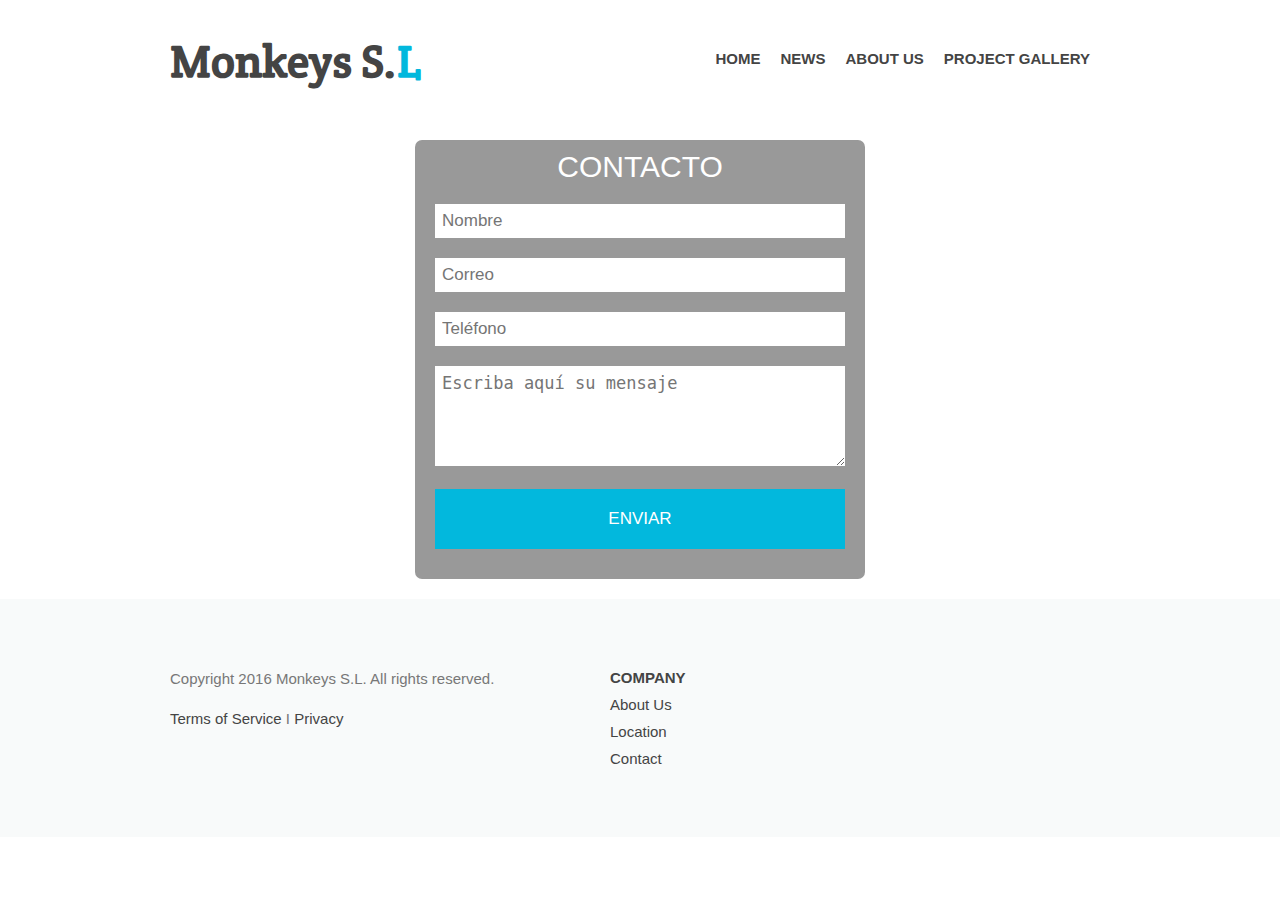
<file: WEB_Grupo/html/Contact.html>
<!DOCTYPE HTML>
<html>
<head>
    <link rel="stylesheet" type="text/css" href="../css/reset.css">
    <link rel="stylesheet" type="text/css" href="../css/style.css">
    <link href='http://fonts.googleapis.com/css?family=Crete+Round' rel='stylesheet' type='text/css'>
    <meta http-equiv="Content-Type" content="text/html; charset=utf-8">
    <title>MonkeyS Studio</title>
</head>
 
<body>

	<header>
	<div class="wrapper">
		<h1>Monkeys S.<span class="color">L</span></h1>
		<nav>
			<ul>
				<li><a href="../html/index.html">Home</a></li>
				<li><a href="../html/New.html">News</a></li>
				<li><a href="../html/About%20Us.html">About Us</a></li>
				<li><a href="../html/Project.html">Project Gallery</a></li>
			</ul>
		</nav>
	</div>
</header>
	<div class="wrapper">
        <form action="Contact-Done.html">
        <h2>CONTACTO</h2>
        <input type="text" name="Nombre" placeholder="Nombre">
        <input type="text" name="correo" placeholder="Correo">
        <input type="text" name="telefono" placeholder="Teléfono">
            <textarea name="mensaje" placeholder="Escriba aquí su mensaje"></textarea>
        <input type="button" value="ENVIAR" id="boton">
        </form>
    </div>

	<footer>
	<div class="wrapper">
		<div class="footer-info">
			<p>Copyright 2016 Monkeys S.L. All rights reserved.</p>
			<p><a href="ToS.html">Terms of Service</a> I <a href="Privacy.html">Privacy</a></p>
		</div>
		<div class="footer-links">
			<ul>
				<li><h5>Company</h5></li>
				<li><a href="../html/About%20Us.html">About Us</a></li>
				<li><a href="https://www.google.es/maps/dir/''/utad+google+maps/@40.5405421,-3.9632646,12z/data=!3m1!4b1!4m8!4m7!1m0!1m5!1m1!1s0xd4182c4e3802945:0x3f89e5f2e499113f!2m2!1d-3.8932247!2d40.5405632">Location</a></li>
                <li><a href="../html/Contact.html">Contact</a></li>
			</ul>
		</div>
		<div class="clear"></div>
	</div>
</footer>
    
</body>
</html>
</file>
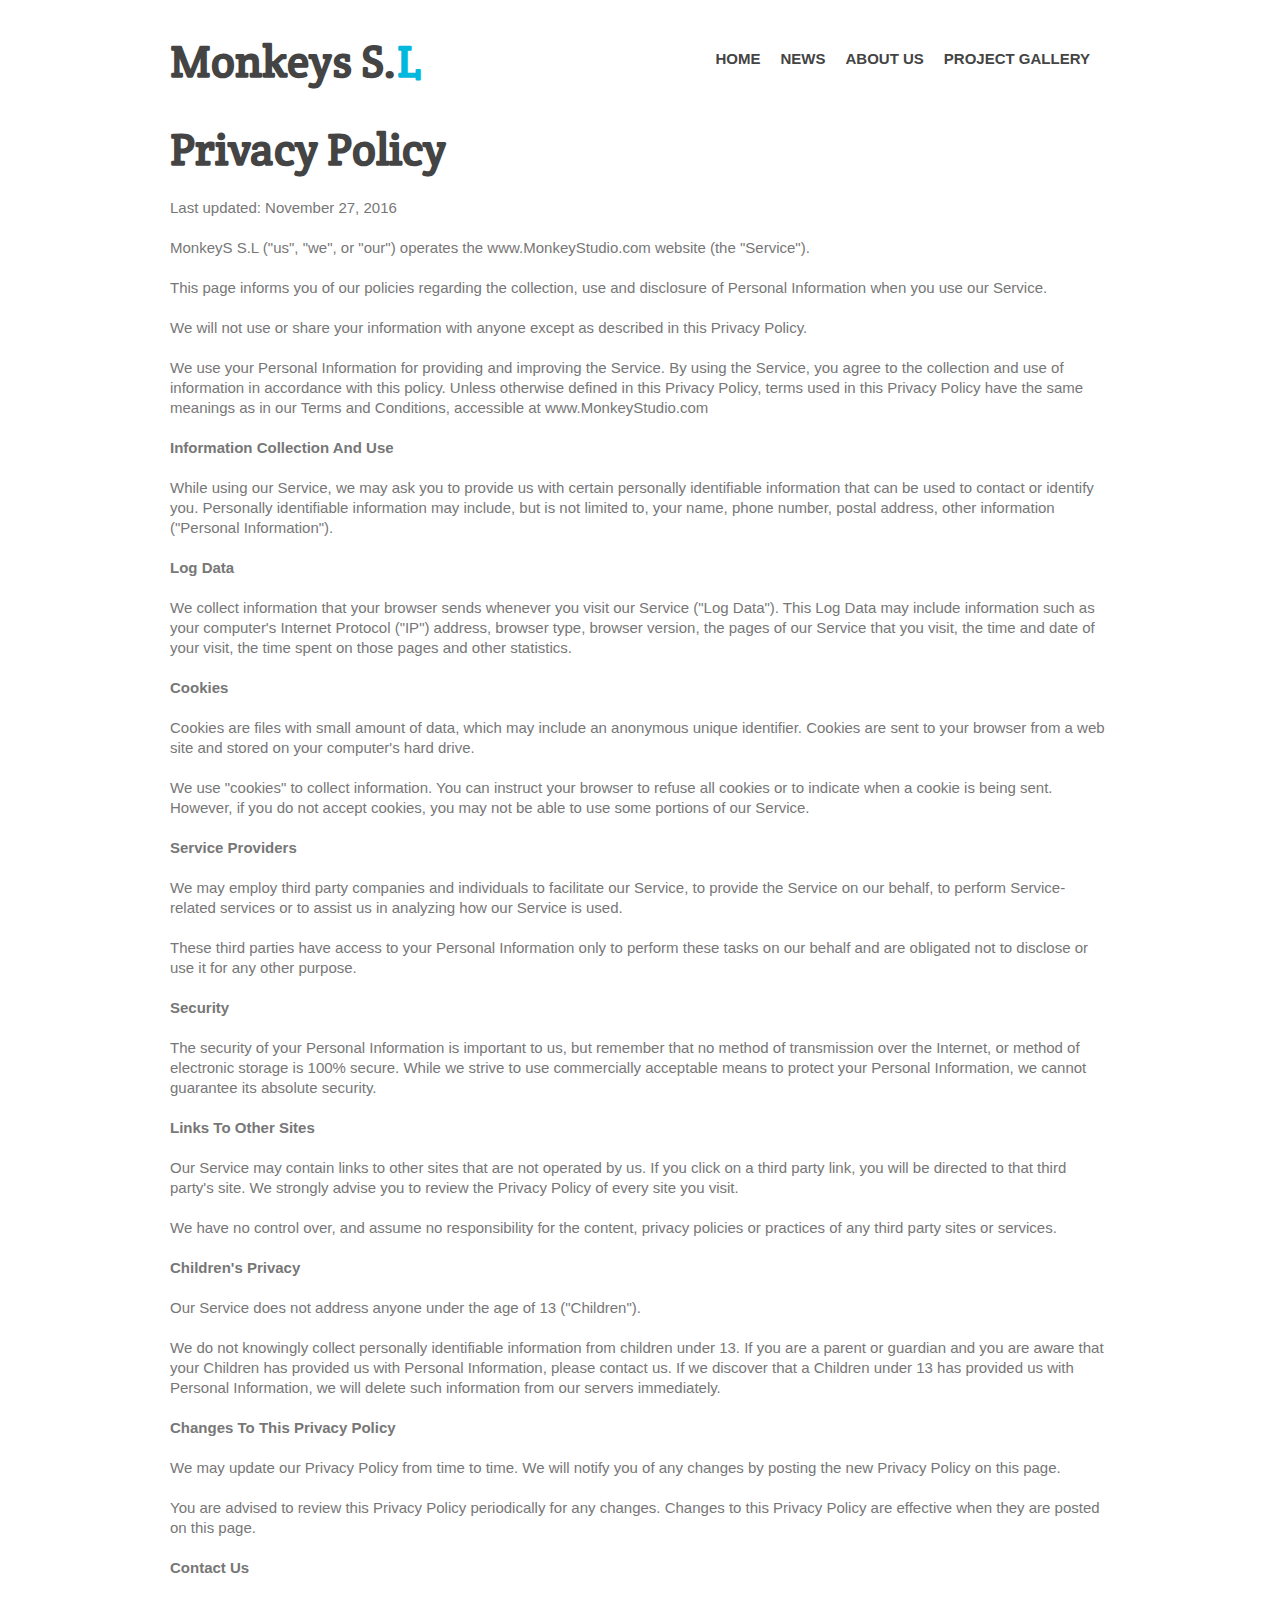
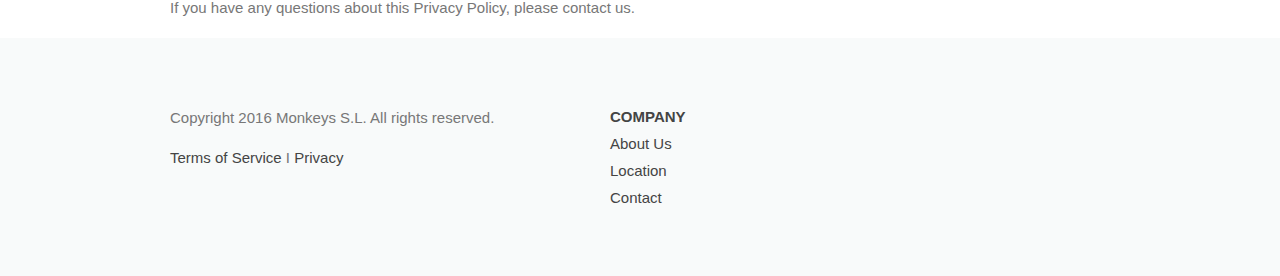
<file: WEB_Grupo/html/Privacy.html>
<!DOCTYPE HTML>
<html lang="en">
<head>
    <link rel="stylesheet" type="text/css" href="../css/reset.css">
    <link rel="stylesheet" type="text/css" href="../css/style.css">
    <link href='http://fonts.googleapis.com/css?family=Crete+Round' rel='stylesheet' type='text/css'>
    <meta http-equiv="Content-Type" content="text/html; charset=utf-8">
    <title>MonkeyS Studio</title>
</head>
 
<body>

	<header>
	<div class="wrapper">
		<h1>Monkeys S.<span class="color">L</span></h1>
		<nav>
			<ul>
				<li><a href="../html/index.html">Home</a></li>
				<li><a href="../html/New.html">News</a></li>
				<li><a href="../html/About%20Us.html">About Us</a></li>
				<li><a href="../html/Project.html">Project Gallery</a></li>
			</ul>
		</nav>
	</div>
</header>
		<div class="wrapper">
			<h1>Privacy Policy</h1>
<p>Last updated: November 27, 2016</p>
<p>MonkeyS S.L ("us", "we", or "our") operates the www.MonkeyStudio.com website (the "Service").</p>
<p>This page informs you of our policies regarding the collection, use and disclosure of Personal Information when you use our Service.</p>
<p>We will not use or share your information with anyone except as described in this Privacy Policy. </p>
<p>We use your Personal Information for providing and improving the Service. By using the Service, you agree to the collection and use of information in accordance with this policy. Unless otherwise defined in this Privacy Policy, terms used in this Privacy Policy have the same meanings as in our Terms and Conditions, accessible at www.MonkeyStudio.com</p>
<p><strong>Information Collection And Use</strong></p>
<p>While using our Service, we may ask you to provide us with certain personally identifiable information that can be used to contact or identify you. Personally identifiable information may include, but is not limited to, your name, phone number, postal address, other information ("Personal Information").</p>
<p><strong>Log Data</strong></p>
<p>We collect information that your browser sends whenever you visit our Service ("Log Data"). This Log Data may include information such as your computer's Internet Protocol ("IP") address, browser type, browser version, the pages of our Service that you visit, the time and date of your visit, the time spent on those pages and other statistics.</p>
<p><strong>Cookies</strong></p>
<p>Cookies are files with small amount of data, which may include an anonymous unique identifier. Cookies are sent to your browser from a web site and stored on your computer's hard drive.</p>
<p>We use "cookies" to collect information. You can instruct your browser to refuse all cookies or to indicate when a cookie is being sent. However, if you do not accept cookies, you may not be able to use some portions of our Service.</p>
<p><strong>Service Providers</strong></p>
<p>We may employ third party companies and individuals to facilitate our Service, to provide the Service on our behalf, to perform Service-related services or to assist us in analyzing how our Service is used.</p>
<p>These third parties have access to your Personal Information only to perform these tasks on our behalf and are obligated not to disclose or use it for any other purpose.</p>
<p><strong>Security</strong></p>
<p>The security of your Personal Information is important to us, but remember that no method of transmission over the Internet, or method of electronic storage is 100% secure. While we strive to use commercially acceptable means to protect your Personal Information, we cannot guarantee its absolute security.</p>
<p><strong>Links To Other Sites</strong></p>
<p>Our Service may contain links to other sites that are not operated by us. If you click on a third party link, you will be directed to that third party's site. We strongly advise you to review the Privacy Policy of every site you visit.</p>
<p>We have no control over, and assume no responsibility for the content, privacy policies or practices of any third party sites or services.</p>
<p><strong>Children's Privacy</strong></p>
<p>Our Service does not address anyone under the age of 13 ("Children").</p>
<p>We do not knowingly collect personally identifiable information from children under 13. If you are a parent or guardian and you are aware that your Children has provided us with Personal Information, please contact us. If we discover that a Children under 13 has provided us with Personal Information, we will delete such information from our servers immediately.</p>
<p><strong>Changes To This Privacy Policy</strong></p>
<p>We may update our Privacy Policy from time to time. We will notify you of any changes by posting the new Privacy Policy on this page.</p>
<p>You are advised to review this Privacy Policy periodically for any changes. Changes to this Privacy Policy are effective when they are posted on this page.</p>
<p><strong>Contact Us</strong></p>
<p>If you have any questions about this Privacy Policy, please contact us.</p>



		</div>
	

	<footer>
	<div class="wrapper">
		<div class="footer-info">
			<p>Copyright 2016 Monkeys S.L. All rights reserved.</p>
			<p><a href="ToS.html">Terms of Service</a> I <a href="Privacy.html">Privacy</a></p>
		</div>
		<div class="footer-links">
			<ul>
				<li><h5>Company</h5></li>
				<li><a href="../html/About%20Us.html">About Us</a></li>
				<li><a href="https://www.google.es/maps/dir/''/utad+google+maps/@40.5405421,-3.9632646,12z/data=!3m1!4b1!4m8!4m7!1m0!1m5!1m1!1s0xd4182c4e3802945:0x3f89e5f2e499113f!2m2!1d-3.8932247!2d40.5405632">Location</a></li>
                <li><a href="../html/Contact.html">Contact</a></li>
			</ul>
		</div>
		<div class="clear"></div>
	</div>
</footer>
    
</body>
</html>
</file>
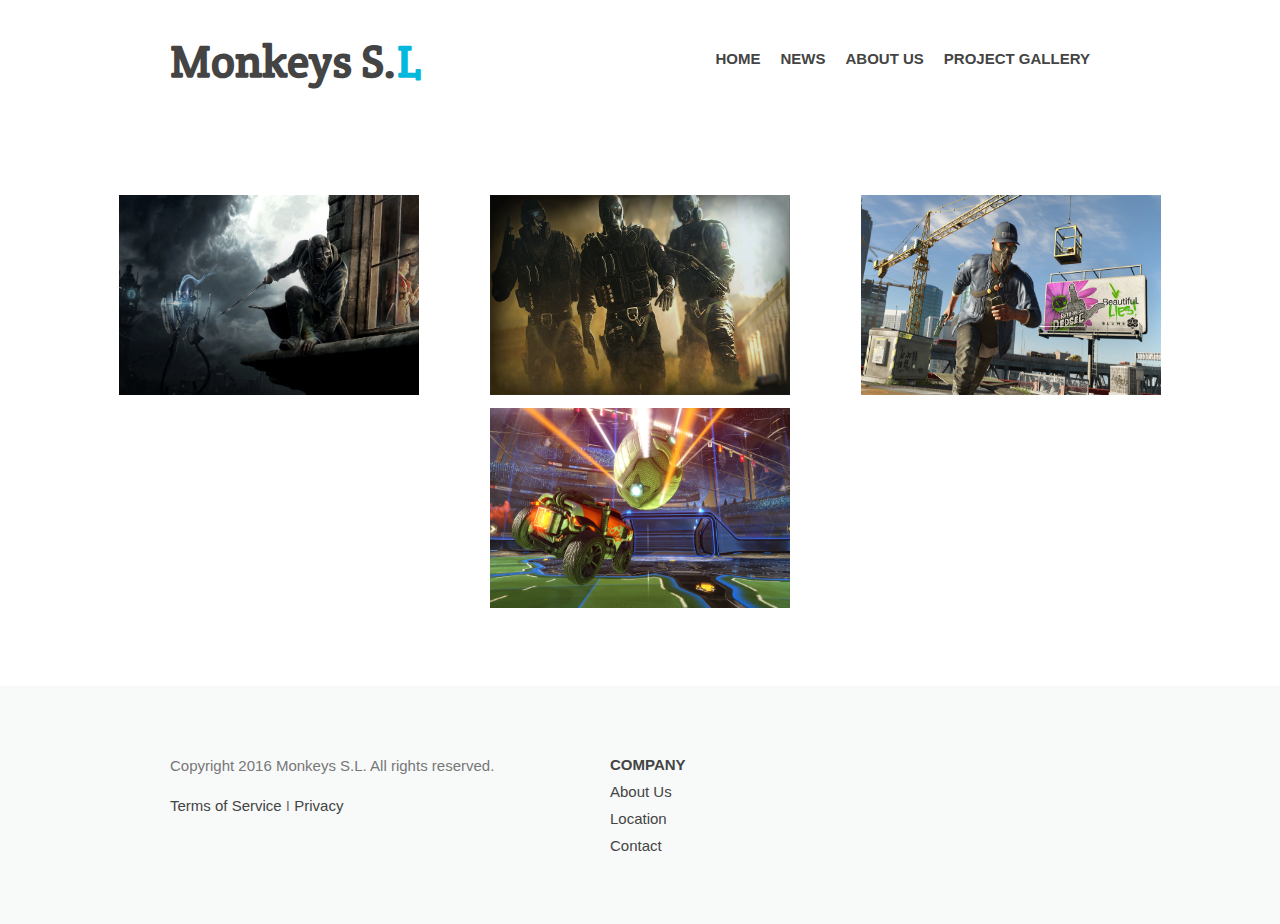
<file: WEB_Grupo/html/Project.html>
<!DOCTYPE HTML>
<html lang="en">
<head>
    <link rel="stylesheet" type="text/css" href="../css/reset.css">
    <link rel="stylesheet" type="text/css" href="../css/style.css">
    <link rel="stylesheet" type="text/css" href="../css/gallery.css">
    <link href='http://fonts.googleapis.com/css?family=Crete+Round' rel='stylesheet' type='text/css'>
    <meta http-equiv="Content-Type" content="text/html; charset=utf-8">
    <title>MonkeyS Studio</title>
</head>
 
<body>

	<header>
	<div class="wrapper">
		<h1>Monkeys S.<span class="color">L</span></h1>
		<nav>
			<ul>
				<li><a href="../html/index.html">Home</a></li>
				<li><a href="../html/New.html">News</a></li>
				<li><a href="../html/About%20Us.html">About Us</a></li>
				<li><a href="../html/Project.html">Project Gallery</a></li>
			</ul>
		</nav>
	</div>
</header>

<ul class="galeria">
		<li><a href="#img1"><img src="../images/Dishonored.jpg" alt=""></a></li>
		<li><a href="#img2"><img src="../images/Rainbow.jpg" alt=""></a></li>
		<li><a href="#img3"><img src="../images/Watch.jpg" alt=""></a></li>
		<li><a href="#img4"><img src="../images/Rocket.jpg" alt=""></a></li>
	</ul>

	<div class="modal" id="img1">
		<h3>Dishonored</h3>
		<div class="imagen">
			<a href="#img4">&#60;</a>
			<a href="#img2"><img src="../images/Dishonored.jpg" alt=""></a>
			<a href="#img2">></a>
		</div>
		<a class="cerrar" href="">X</a>
	</div>
	
	<div class="modal" id="img2">
		<h3>Rainbow Six Siege</h3>
		<div class="imagen">
			<a href="#img1">&#60;</a>
			<a href="#img3"><img src="../images/Rainbow.jpg" alt=""></a>
			<a href="#img3">></a>
		</div>
		<a class="cerrar" href="">X</a>
	</div>
	
	<div class="modal" id="img3">
		<h3>Watch Dogs 2</h3>
		<div class="imagen">
			<a href="#img2">&#60;</a>
			<a href="#img4"><img src="../images/Watch.jpg" alt=""></a>
			<a href="#img4">></a>
		</div>
		<a class="cerrar" href="">X</a>
	</div>
	
	<div class="modal" id="img4">
		<h3>Rocket League</h3>
		<div class="imagen">
			<a href="#img3">&#60;</a>
			<a href="#img1"><img src="../images/Rocket.jpg" alt=""></a>
			<a href="#img1">></a>
		</div>
		<a class="cerrar" href="">X</a>
	</div>   

	<footer>
	<div class="wrapper">
		<div class="footer-info">
			<p>Copyright 2016 Monkeys S.L. All rights reserved.</p>
			<p><a href="ToS.html">Terms of Service</a> I <a href="Privacy.html">Privacy</a></p>
		</div>
		<div class="footer-links">
			<ul>
				<li><h5>Company</h5></li>
				<li><a href="../html/About%20Us.html">About Us</a></li>
				<li><a href="https://www.google.es/maps/dir/''/utad+google+maps/@40.5405421,-3.9632646,12z/data=!3m1!4b1!4m8!4m7!1m0!1m5!1m1!1s0xd4182c4e3802945:0x3f89e5f2e499113f!2m2!1d-3.8932247!2d40.5405632">Location</a></li>
                <li><a href="../html/Contact.html">Contact</a></li>
			</ul>
		</div>
		<div class="clear"></div>
	</div>
</footer>
    
</body>
</html>
</file>
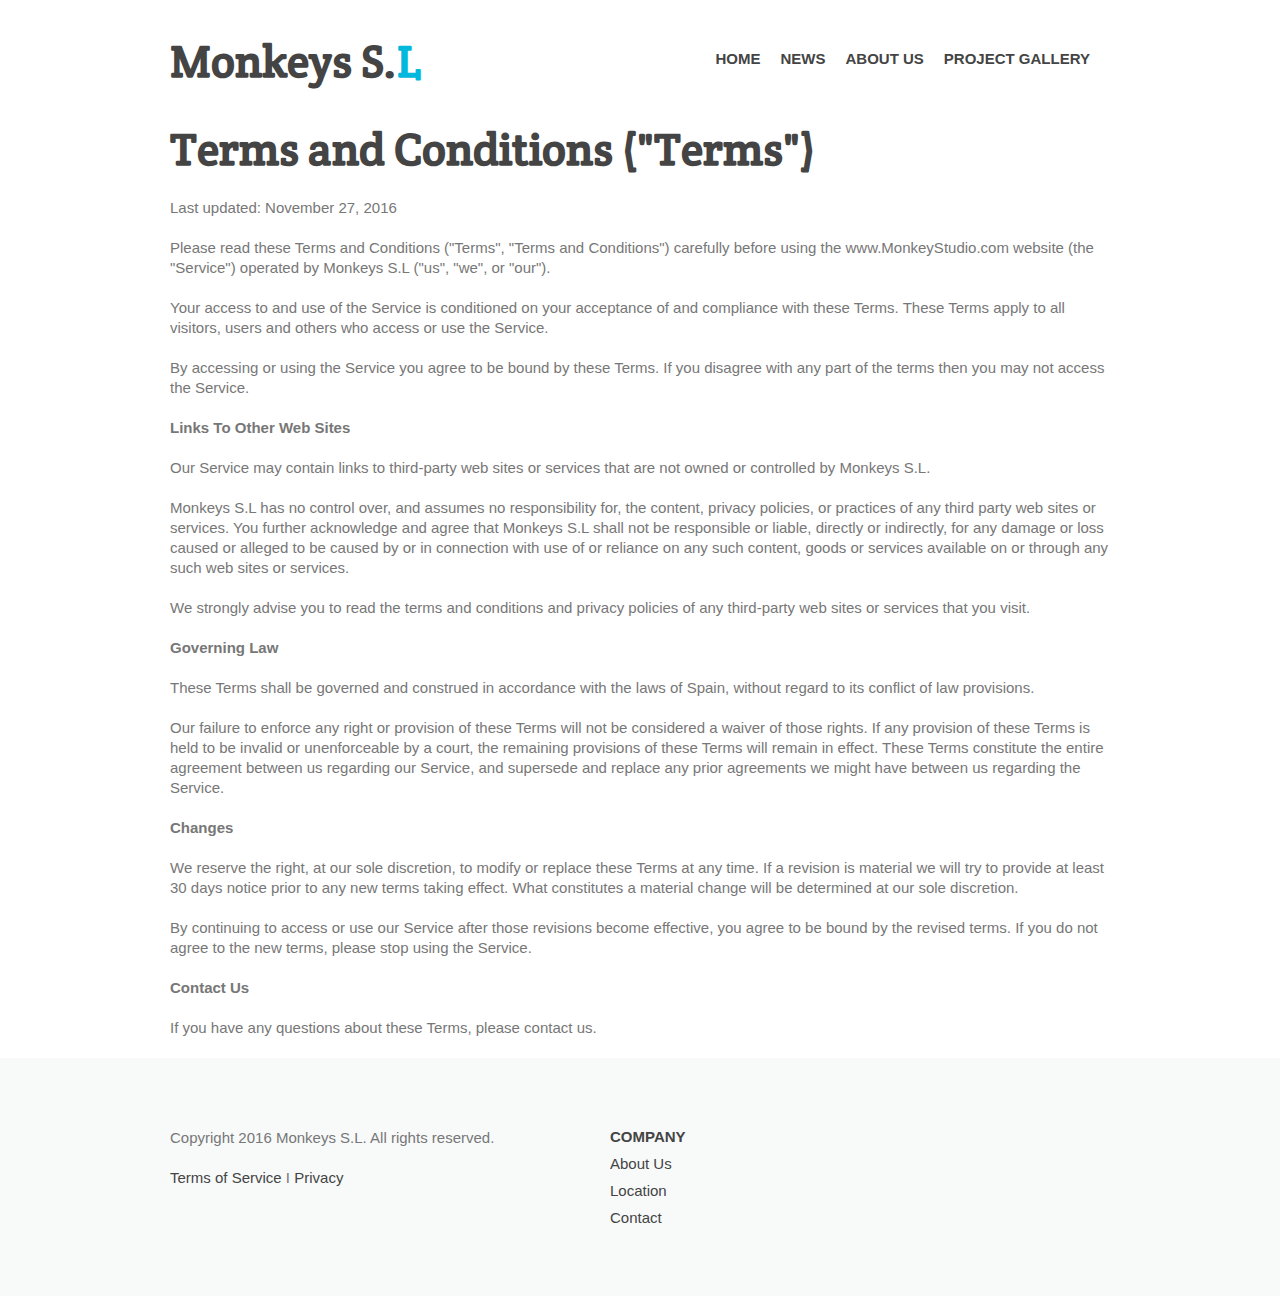
<file: WEB_Grupo/html/ToS.html>
<!DOCTYPE HTML>
<html lang="en">
<head>
    <link rel="stylesheet" type="text/css" href="../css/reset.css">
    <link rel="stylesheet" type="text/css" href="../css/style.css">
    <link rel="stylesheet" type="text/css" href="../css/gallery.css">
    <link href='http://fonts.googleapis.com/css?family=Crete+Round' rel='stylesheet' type='text/css'>
    <meta http-equiv="Content-Type" content="text/html; charset=utf-8">
    <title>MonkeyS Studio</title>
</head>
 
<body>

	<header>
	<div class="wrapper">
		<h1>Monkeys S.<span class="color">L</span></h1>
		<nav>
			<ul>
				<li><a href="../html/index.html">Home</a></li>
				<li><a href="../html/New.html">News</a></li>
				<li><a href="../html/About%20Us.html">About Us</a></li>
				<li><a href="../html/Project.html">Project Gallery</a></li>
			</ul>
		</nav>
	</div>
</header>
		<div class="wrapper">
			<h1>Terms and Conditions (&quot;Terms&quot;)</h1>
<p>Last updated: November 27, 2016</p>
<p>Please read these Terms and Conditions (&quot;Terms&quot;, &quot;Terms and Conditions&quot;) carefully before using the www.MonkeyStudio.com website (the &quot;Service&quot;) operated by Monkeys S.L (&quot;us&quot;, &quot;we&quot;, or &quot;our&quot;).</p>
<p>Your access to and use of the Service is conditioned on your acceptance of and compliance with these Terms. These Terms apply to all visitors, users and others who access or use the Service.</p>
<p>By accessing or using the Service you agree to be bound by these Terms. If you disagree with any part of the terms then you may not access the Service.
<p><strong>Links To Other Web Sites</strong></p>
<p>Our Service may contain links to third-party web sites or services that are not owned or controlled by Monkeys S.L.</p>
<p>Monkeys S.L has no control over, and assumes no responsibility for, the content, privacy policies, or practices of any third party web sites or services. You further acknowledge and agree that Monkeys S.L shall not be responsible or liable, directly or indirectly, for any damage or loss caused or alleged to be caused by or in connection with use of or reliance on any such content, goods or services available on or through any such web sites or services.</p>
<p>We strongly advise you to read the terms and conditions and privacy policies of any third-party web sites or services that you visit.</p>
<p><strong>Governing Law</strong></p>
<p>These Terms shall be governed and construed in accordance with the laws of Spain, without regard to its conflict of law provisions.</p>
<p>Our failure to enforce any right or provision of these Terms will not be considered a waiver of those rights. If any provision of these Terms is held to be invalid or unenforceable by a court, the remaining provisions of these Terms will remain in effect. These Terms constitute the entire agreement between us regarding our Service, and supersede and replace any prior agreements we might have between us regarding the Service.</p>
<p><strong>Changes</strong></p>
<p>We reserve the right, at our sole discretion, to modify or replace these Terms at any time. If a revision is material we will try to provide at least 30 days notice prior to any new terms taking effect. What constitutes a material change will be determined at our sole discretion.</p>
<p>By continuing to access or use our Service after those revisions become effective, you agree to be bound by the revised terms. If you do not agree to the new terms, please stop using the Service.</p>
<p><strong>Contact Us</strong></p>
<p>If you have any questions about these Terms, please contact us.</p>


		</div>
	

	<footer>
	<div class="wrapper">
		<div class="footer-info">
			<p>Copyright 2016 Monkeys S.L. All rights reserved.</p>
			<p><a href="ToS.html">Terms of Service</a> I <a href="Privacy.html">Privacy</a></p>
		</div>
		<div class="footer-links">
			<ul>
				<li><h5>Company</h5></li>
				<li><a href="../html/About%20Us.html">About Us</a></li>
				<li><a href="https://www.google.es/maps/dir/''/utad+google+maps/@40.5405421,-3.9632646,12z/data=!3m1!4b1!4m8!4m7!1m0!1m5!1m1!1s0xd4182c4e3802945:0x3f89e5f2e499113f!2m2!1d-3.8932247!2d40.5405632">Location</a></li>
                <li><a href="../html/Contact.html">Contact</a></li>
			</ul>
		</div>
		<div class="clear"></div>
	</div>
</footer>
    
</body>
</html>
</file>
<file: css/carousel.css>
/* GLOBAL STYLES
-------------------------------------------------- */
/* Padding below the footer and lighter body text */

body {
  padding-bottom: 40px;
  color: #5a5a5a;
}


/* CUSTOMIZE THE NAVBAR
-------------------------------------------------- */

/* Special class on .container surrounding .navbar, used for positioning it into place. */
.navbar-wrapper {
  position: absolute;
  top: 0;
  right: 0;
  left: 0;
  z-index: 20;
}

/* Flip around the padding for proper display in narrow viewports */
.navbar-wrapper > .container {
  padding-right: 0;
  padding-left: 0;
}
.navbar-wrapper .navbar {
  padding-right: 15px;
  padding-left: 15px;
}
.navbar-wrapper .navbar .container {
  width: auto;
}


/* CUSTOMIZE THE CAROUSEL
-------------------------------------------------- */

/* Carousel base class */
.carousel {
  height: 500px;
  margin-bottom: 60px;
}
/* Since positioning the image, we need to help out the caption */
.carousel-caption {
  z-index: 10;
}

/* Declare heights because of positioning of img element */
.carousel .item {
  height: 500px;
  background-color: #777;
}
.carousel-inner > .item > img {
  position: absolute;
  top: 0;
  left: 0;
  min-width: 100%;
  height: 500px;
}


/* MARKETING CONTENT
-------------------------------------------------- */

/* Center align the text within the three columns below the carousel */
.marketing .col-lg-4 {
  margin-bottom: 20px;
  text-align: center;
}
.marketing h2 {
  font-weight: normal;
}
.marketing .col-lg-4 p {
  margin-right: 10px;
  margin-left: 10px;
}


/* Featurettes
------------------------- */

.featurette-divider {
  margin: 80px 0; /* Space out the Bootstrap <hr> more */
}

/* Thin out the marketing headings */
.featurette-heading {
  font-weight: 300;
  line-height: 1;
  letter-spacing: -1px;
}


/* RESPONSIVE CSS
-------------------------------------------------- */

@media (min-width: 768px) {
  /* Navbar positioning foo */
  .navbar-wrapper {
    margin-top: 20px;
  }
  .navbar-wrapper .container {
    padding-right: 15px;
    padding-left: 15px;
  }
  .navbar-wrapper .navbar {
    padding-right: 0;
    padding-left: 0;
  }

  /* The navbar becomes detached from the top, so we round the corners */
  .navbar-wrapper .navbar {
    border-radius: 4px;
  }

  /* Bump up size of carousel content */
  .carousel-caption p {
    margin-bottom: 20px;
    font-size: 21px;
    line-height: 1.4;
  }

  .featurette-heading {
    font-size: 50px;
  }
}

@media (min-width: 992px) {
  .featurette-heading {
    margin-top: 120px;
  }
}
</file>
<file: cv_lafoz/css/style.css>
* {
	margin:0;
	padding:0;
    box-sizing: border-box;
}
body{
    background-image: url(../images/fondo1.jpg);
    background-size: cover;
    width: 100%;
    height: 100%;
}
 
header {
	margin-top:10px;
    width: 100%;
    overflow: hidden;
    height: 150px;
    position: relative;
}
 
nav {
    top:-20px;
    position: absolute;
    left:0;
    right:0;
	margin:20px auto;
	max-width:1200px;
	width:90%;
}
 
nav ul {
	list-style:none;
}
 
nav ul {
	display:table;
	width:100%;
	background:#000;
	position:relative;
}
 
nav > ul li {
	display:table-cell;
    
}
 
nav > ul > li > ul {
	display:block;
	position:absolute;
	background:#000;
	left:0;
	right:0;
	overflow:hidden;
	height:0%;
	-webkit-transition: all .3s ease;
}
 
nav > ul li a {
    font-size: 25px;
	color:#fff;
	display:block;
	line-height:20px;
	padding:20px;
	position: relative;
	text-align:center;
	text-decoration:none;
	-webkit-transition: all .3s ease;

}
 
nav > ul > li > ul > li a:hover {
	background:#5da5a2;
}
 
nav > ul > li > a span {
	background:#174459;
	display:block;
	height:100%;
	width:100%;
	left:0;
	position:absolute;
	top:-55px;
	-webkit-transition: all .3s ease;
}
 
nav > ul > li > a span .icon {
	display:block;
	line-height:60px;
}
 
nav > ul > li > a:hover > span {
	top:0;
}
 
/*Colores*/
nav ul li a .primero {
	background:#01C0FF;
    
}
 
nav ul li a .segundo {
	background:#309CBF;
    
}
 
nav ul li a .tercero {
	background:#007DA6;
    
}
 
nav ul li a .cuarto {
	background:#40CFFF;
}
nav ul li a i {
    margin-top: 17px;
}
   
}

footer{
    position: fixed;
    bottom: 0;
    width: 100%;
    height: 10%;
    background-color: black;
    color: white;
    
}
.footer1{
    padding: 20px 10px;
    color: white;
    background-color: black;
    text-align: center;
    margin-top: 100px;
}
.container{
    width: 100%;
    height: 100%;
}

.container .text{
    background-color: black;
    width: 50%;
    margin-left: 12%;
    padding: 15px;
}

.container h1{
    color: #fff;
    border-bottom: 2px solid;
    
}

.container .text ul{
    letter-spacing: 1px;
    list-style: none;
}
.container .text ul li {
    padding: 5px;
    color: #fff;
    font-size: 20px;
}
.yo{
    transition: 1s all;
    position: fixed;
    top: 161px;
    z-index: 5;
    right: 120px;
    width: 250px;
    border-radius: 50%;
}
.yo:hover{
    border-radius: 20px;
}
</file>
<file: Glosario/style.css>
*{
    box-sizing:border-box;
   
}
body
{
    margin:0; 
    background:url("imagenes/fondo.png");
    background-repeat: no-repeat;
    background-attachment: fixed;
    background-size: cover;
    color:white;
}


header{
    background-color: none;
    width: 100%;
    height: 100px;
    text-align: center;
    
}

nav{
    padding: 0;
    margin: 0;
    height: 40px;
}

ul{
    list-style: none;
    width: 100%;
}

ul li{
    display: inline;
    padding: 5px;
    transition: 500ms ease;
    list-style: none;
}

nav ul li a{
    vertical-align: middle;
    text-decoration: none;
    color: white;
    transition: 500ms ease;
    font-size: 25px;
}

nav ul li:hover{
    background-color: rgba(0, 0, 0, 1);
    border-radius: 5px 5px;
    transition: 500ms ease;
    
}

nav ul li a:hover{
    padding: 5px;
    color: rgba(0, 178, 255, 1);
    transition: 800ms ease;
}

.container{
    padding: 30px;
}
article{
    width:400px;
    
}
aside {
    display:inline-block;
    position:fixed; 
    width:30%;
    margin-top: 30px;
}
.section{
    width:60%;
    display: inline-block;
    
}
aside img{
    border:2px solid white;
}
footer{
    background-color: orangered;
    padding:25px;
    color:black;
    text-align: center;
}

/* Show more */

.read-more-state {
  display: none;
}

.read-more-target {
  opacity: 0;
  max-height: 0;
  font-size: 0;
  transition: .25s ease;
}

.read-more-state:checked ~ .read-more-wrap .read-more-target {
  opacity: 1;
  font-size: inherit;
  max-height: 999em;
}

.read-more-state ~ .read-more-wrap .read-more-trigger:before {
  content: 'Show more';
}

.read-more-state:checked ~ .read-more-wrap .read-more-trigger:before {
  content: 'Show less';
}

.read-more-trigger {
  cursor: pointer;
  display: inline-block;
  padding: 0 .5em;
  color: #666;
  font-size: .9em;
  line-height: 2;
  border: 1px solid #ddd;
  border-radius: .25em;
}
</file>
<file: WEB_Grupo/css/style.css>
body {
	background-color: #fff;
	color: #777;
	font: normal 15px "Helvetica Neue", Arial, Helvetica, Geneva, sans-serif;
}

p {
	line-height: 20px;
	margin-bottom: 20px;
}

h1 {
	font-family: 'Crete Round', serif;
	font-weight: bold;
	color: #444;
	font-size: 45px;
	margin-bottom: 20px;
}

h2 {
	font-weight: 300;
	color: #444;
	font-size: 55px;
	text-transform: uppercase;
	text-align: center;
	margin-bottom: 20px;
}

h3 {
	font-size: 30px;
	color: #444;
	font-weight: bold;
	text-transform: uppercase;
	text-align: center;
	margin-bottom: 20px;
}

h4 {
	font-size: 24px;
	color: #444;
	font-weight: bold;
	text-transform: uppercase;
	margin-bottom: 20px;
}

h5 {
	font-size: 15px;
	color: #444;
	font-weight: bold;
	text-transform: uppercase;
}

a {
	text-decoration: none;
	color: #444;
}

a:hover {
	color: #02b8dd;
}

strong {
	font-weight: bold;
}

small {
	font-size: 13px;
	color: #777;
	font-style: italic;
}

.clear {
	clear: both;
}

.wrapper {
	margin: 0 auto;
	padding: 0 10px;
	width: 940px;
}

.wrapper2 {
	margin: 0 auto;
    margin-top: 60px;
    margin-bottom: 60px;
	padding: 0 10px;
	width: 940px;
}

header {
	height: 120px;
}

header h1 {
	float: left;
	margin-top: 32px;
}

header h1 .color {
	color: #02b8dd;
}

header nav {
	float: right;
}

header nav ul li {
	float: left;
	display: inline-block;
	margin-top: 50px;
}

header nav ul li a {
	color: #444;
	text-transform: uppercase;
	font-weight: bold;
	display: block;
	margin-right: 20px;
}

.hero-image {
	height: 580px;
	padding-top: 1px;
	background: #e8eced url('../images/hero.jpg') no-repeat center;
}

.hero-image h2 {
	margin: 180px 0 40px 0;
}

.button-1 {
	display: block;
	text-align: center;
	background: #444;
	border-radius: 3px;
	color: #fff;
	width: 180px;
	height: 50px;
	font-size: 20px;
	line-height: 50px;
	margin: 0 auto;
}

.button-1:hover {
	background-color: #02b8dd;
	color: #fff;
}

.features ul {
	margin: 80px 0;
}

.features ul li {
	width: 300px;
	padding-top: 140px;
	float: left;
	margin-right: 10px;
	text-align: center;
}

.features ul li.feature-1 {
	background: url('../images/features-icon-1.png') no-repeat top center;
}

.features ul li.feature-2 {
	background: url('../images/features-icon-2.png') no-repeat top center;
}

.features ul li.feature-3 {
	background: url('../images/features-icon-3.png') no-repeat top center;
}

.primary-content {
	background-color: #f8fafa;
	padding: 60px 0;
	text-align: center;
}

.primary-content h3 {
	display: block;
	margin: 0 auto 20px auto;
	width: 400px;
	border-bottom: 1px solid #02b8dd;
	padding: 0 0 20px 0;
}

.primary-content a img {
	margin: 20px 0;
}

.secondary-content {
    padding: 60px 0;
    text-align: center;
}


.secondary-content article{
    width: 460px;
    height: 270px;
    float: left;
    background-color: #f5f5f5;
}

.secondary-content article:first-child {
	margin-right: 20px;
}

.secondary-content article .overlay {
	background: rgba(255, 255, 255, .95);
	height: 230px;
	width: 190px;
	padding: 20px;
}

article h4 {
	border-bottom: 1px solid #02b8dd;
	padding-bottom: 20px;
}

.more-link {
	border: 1px solid #02b8dd;
	color: #02b8dd;
	padding: 6px 20px;
	border-radius: 3px;
}

.more-link:hover {
	background-color: #02b8dd;
    color: #fff;
}

.cta {
	padding: 60px 0;
	text-align: center;
}

.cta h3 {
	display: block;
	margin: 0 auto 20px auto;
	width: 400px;
	border-bottom: 1px solid #02b8dd;
	padding: 0 0 20px 0;
}

.button-2 {
	display: block;
	margin: 0 auto;
	border: 2px solid #02b8dd;
	color: #02b8dd;
	border-radius: 3px;
	width: 180px;
	height: 50px;
	font-size: 20px;
	line-height: 50px;
}

.button-2:hover {
	background-color: #02b8dd;
	color: #fff;
}

form {
    width: 450px;
    margin:auto;
    background: rgba(0,0,0,0.4);
    padding: 10px 20px;
    box-sizing: border-box;
    margin-top: 20px;
    margin-bottom: 20px;
    border-radius: 7px;
}

h2 {
    color:white;
    text-align: center;
    margin:0;
    font-size: 30px;
    margin-bottom: 20px;
}

input, textarea {
    width: 100%;
    margin-bottom: 20px;
    padding: 7px;
    box-sizing: border-box;
    font-size: 17px;
    border: none;
}

textarea {
    min-height: 100px;
    max-height: 200px;
    max-width: 100%;
}

#boton {
    background: #02b8dd;
    color:#fff;
    padding: 20px;
}

#boton:hover {
    cursor: pointer;
}

@media (max-width:480px) {
    form{
        width: 100%;
    }
}

footer {
	padding: 60px 0;
	background-color: #f8fafa;
}

.footer-info {
	width: 380px;
	float: left;
	margin-top: 10px;
}

.footer-links {
	width: 520px;
	float: right;
}

.footer-links ul {
	width: 150px;
	float: left;
	margin-left: 20px;
}

.footer-links ul li {
	margin: 10px 0;
}
</file>
<file: WEB_Grupo/css/about-us.css>
.about-us{
    display:block; 
    width:100%; 
    line-height:1.6em;
}

.Bar{
    margin-bottom: 40px; 
    padding-bottom:10px; 
    border-bottom:1px solid #CCCCCC;
    list-style: none;
}

.about-us .statements{
    margin-top: 50px;
    margin-bottom:20px;
}

.about-us .statements p{
    margin:20px 0 0 0; 
    padding:0;
}

.about-us .statements p:first-child{
    margin-top:0;
}

.about-us .team{
    margin-bottom:0;
}

.about-us .team ul{
    margin:0;
    padding:0;
    list-style:none;
}

.about-us .team ul li{
    position:relative; 
    margin-bottom:50px;
}

.about-us .team ul li div{
    
}

.about-us .team ul li div:first-child{
    
}

.about-us .team ul li div img{
    padding:4px;
    border:1px solid #CCCCCC;
}

.about-us .team ul li p{
    margin:15px 0 0 0; padding:0;
}

.about-us .team ul li p:first-child{
    
}

.about-us .team ul li .team_name{
    font-weight:bold;
}

.about-us .team ul li .team_title{
    margin:0;
    font-size:11px;
    line-height:normal;
}

.about-us .team ul li .team_description{
    
}

.about-us .team ul ul{
    position:absolute;
    top:0;
    right:0;
}

.about-us .team ul ul li{
    display:inline; 
    margin:0 0 0 6px; 
    background:none;
}

.about-us .team ul ul li:first-child{
    margin-left:0;
}

.about-us .team ul ul li a{
    
}

.about-us .team ul ul li a img{
    padding:0;
    border:none;
}
</file>
<file: WEB_Grupo/css/gallery.css>
/*Estilos de la galeria*/

.galeria {
	width: 90%;
	margin: auto;
    margin-top: 50px;
    margin-bottom: 50px;
	list-style: none;
	padding: 20px;
	box-sizing: border-box;
	
	display: flex;
	flex-wrap: wrap;
	justify-content: space-around;
}

.galeria li {
	margin: 5px;
}

.galeria img {
	width: 300px;
	height: 200px;
}

/*Estilos del modal*/

.modal {
	display: none;
}

.modal:target {
	
	display: block;
	position: fixed;
	background: rgba(0,0,0,0.8);
	top: 0;
	left: 0;
	width: 100%;
	height: 100%;
}

.modal h3 {
	color: #fff;
	font-size: 30px;
	text-align: center;
    margin-top: 80px;
}

.imagen {
    margin-top: 60px;
	width: 100%;
	height: 50%;
	
	display: flex;
	justify-content: center;
	align-items: center;
}

.imagen a {
	color: #fff;
	font-size: 40px;
	text-decoration: none;
	margin: 0 10px;
}

.imagen a:nth-child(2) {
	margin: 0;
	height: 100%;
	flex-shrink: 2;
}

.imagen img {
	width: 500px;
	height: 100%;
	max-width: 100%;
	border: 7px solid #fff;
	box-sizing: border-box;
}

.cerrar {
	display: block;
	background: #fff;
	width: 25px;
	height: 25px;
	margin: 15px auto;
	text-align: center;
	text-decoration: none;
	font-size: 25px;
	color: #000;
	padding: 5px;
	border-radius: 50%;
	line-height: 25px;
}
</file>
<file: css/ie10-viewport-bug-workaround.css>
/*!
 * IE10 viewport hack for Surface/desktop Windows 8 bug
 * Copyright 2014-2015 Twitter, Inc.
 * Licensed under MIT (https://github.com/twbs/bootstrap/blob/master/LICENSE)
 */

/*
 * See the Getting Started docs for more information:
 * http://getbootstrap.com/getting-started/#support-ie10-width
 */
@-ms-viewport     { width: device-width; }
@-o-viewport      { width: device-width; }
@viewport         { width: device-width; }
</file>
